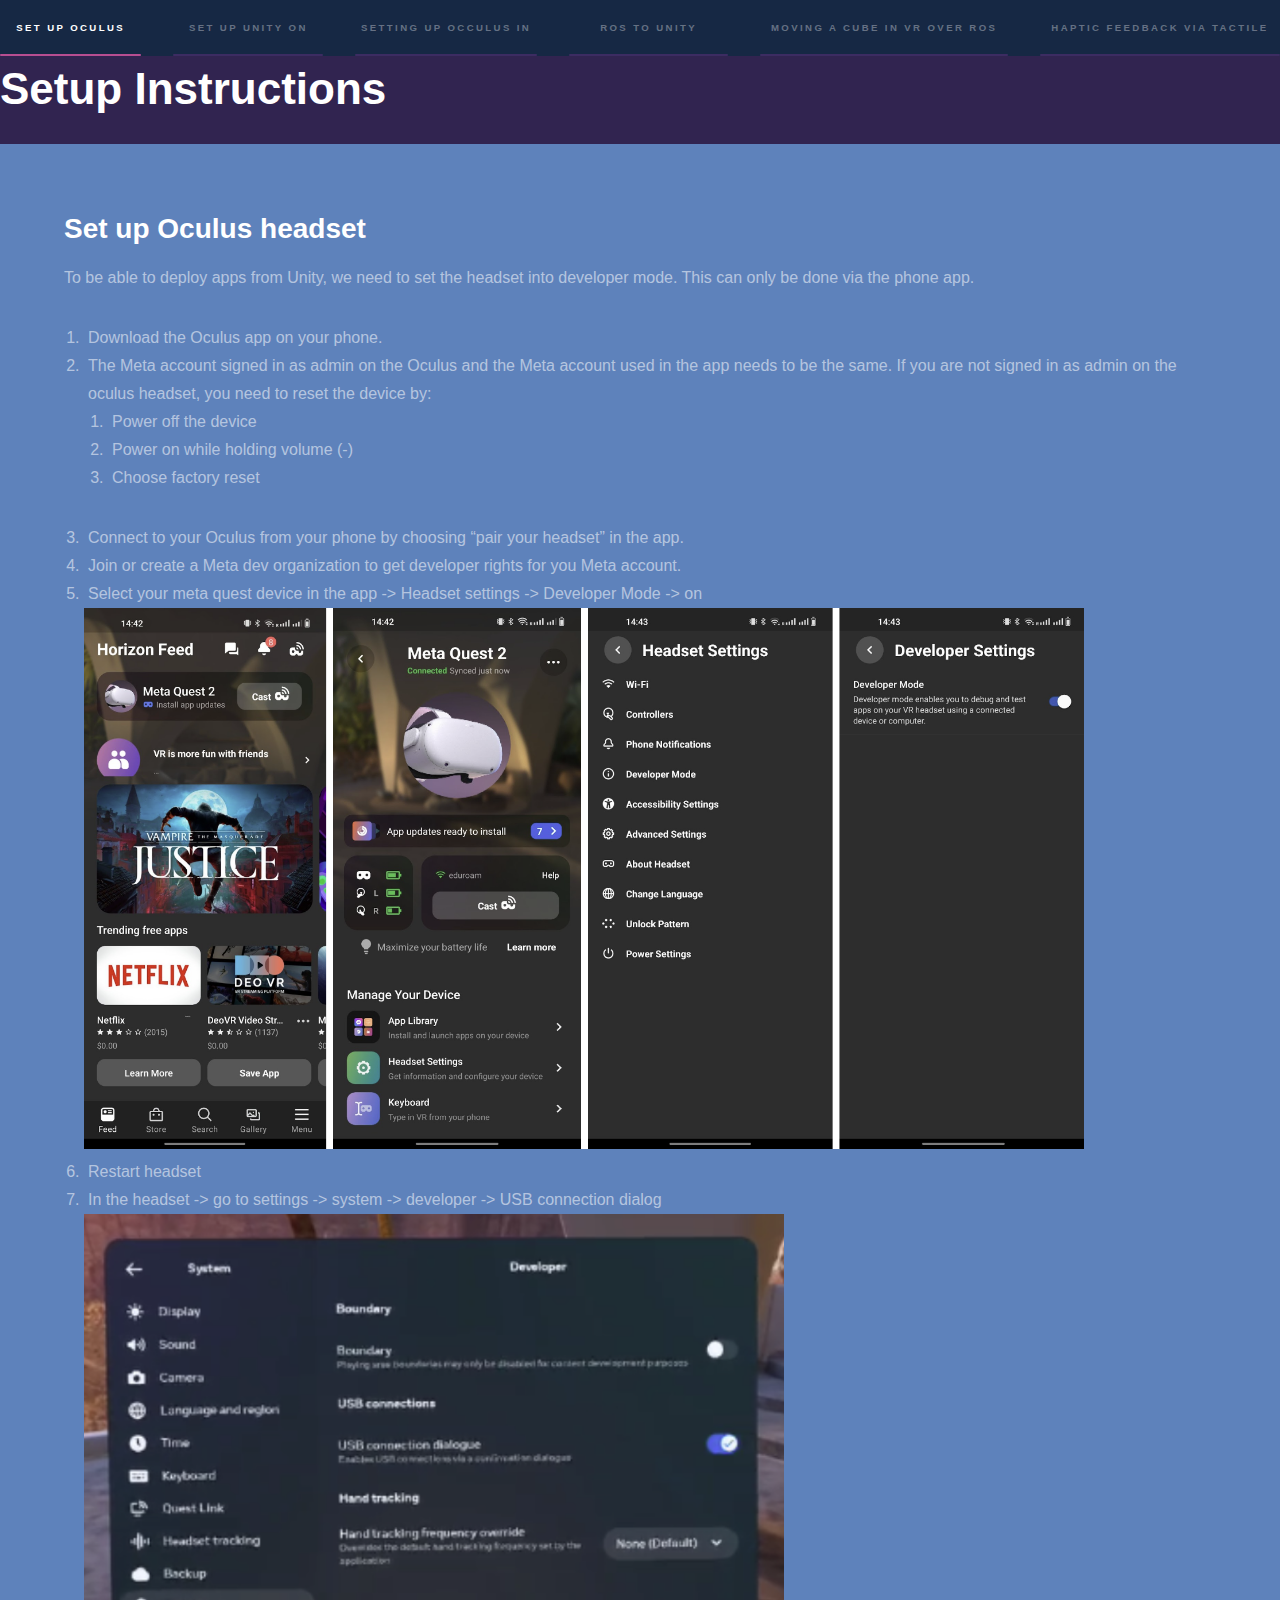
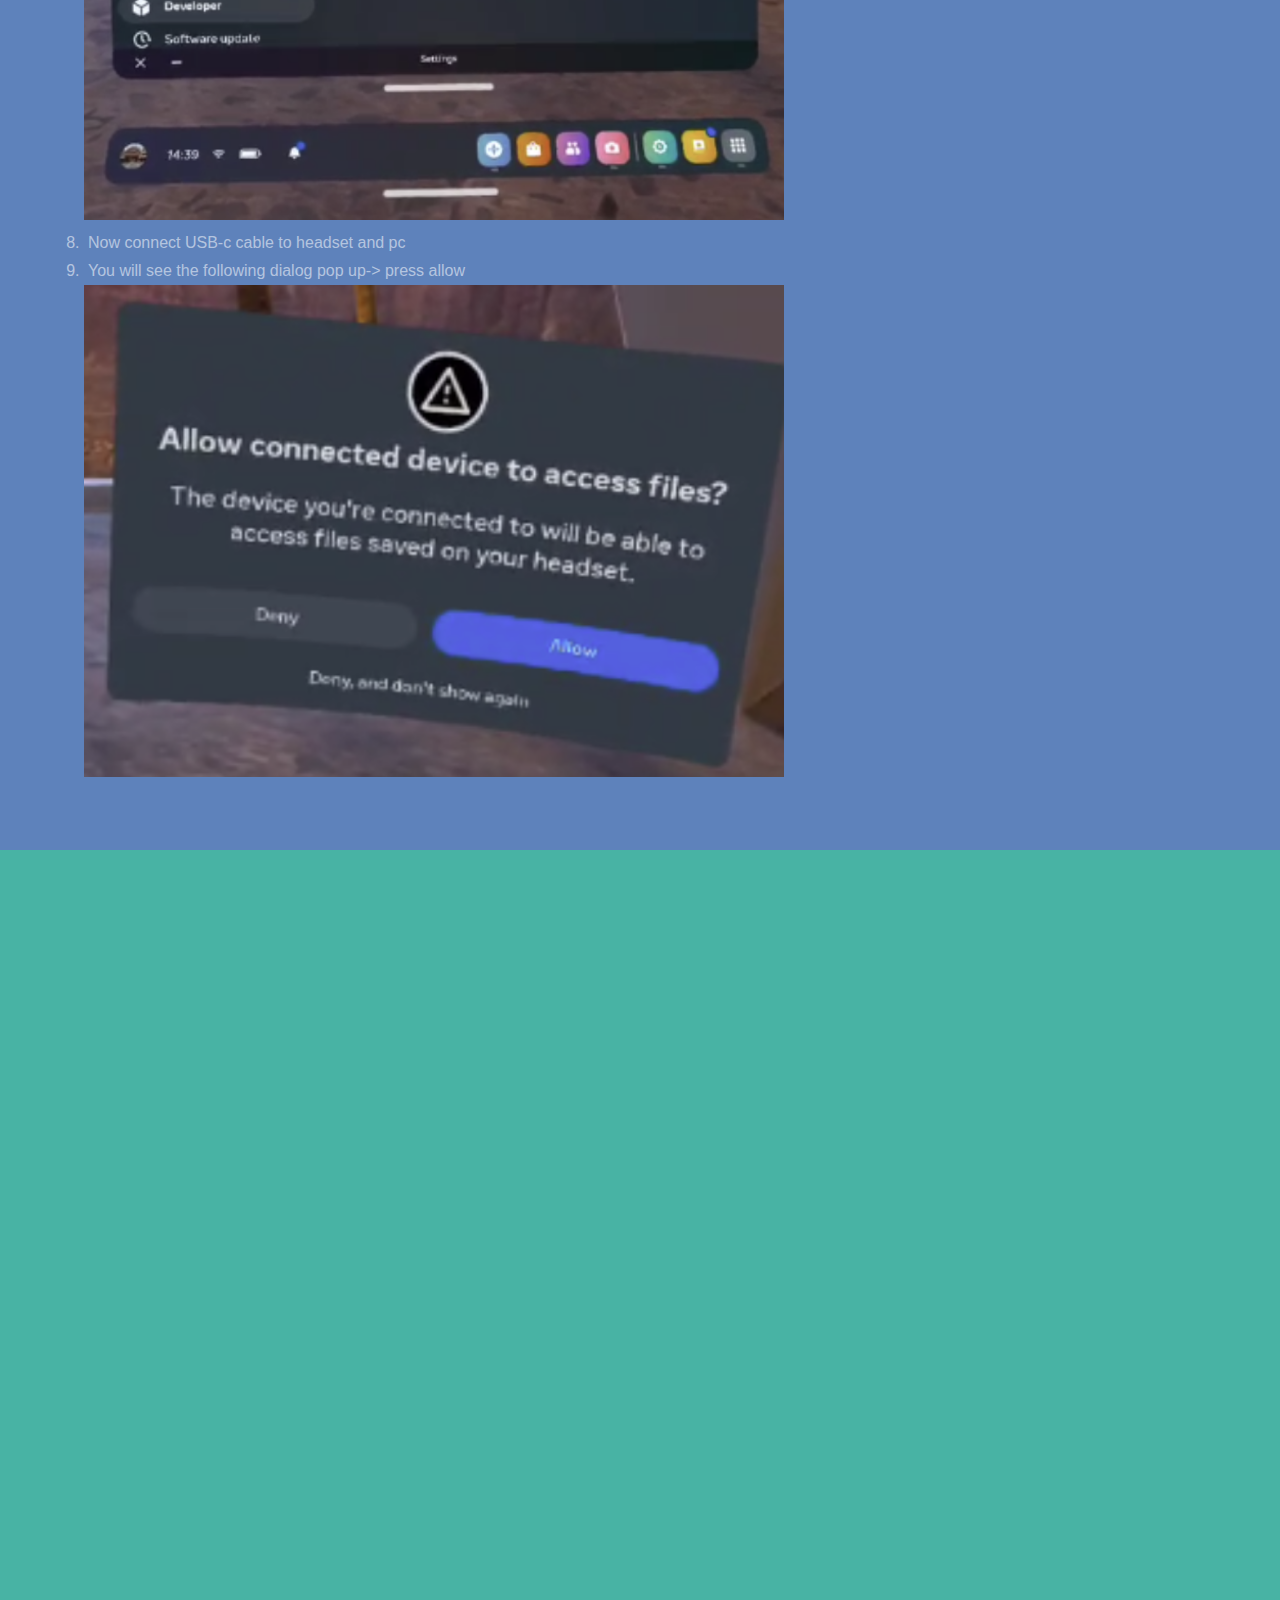
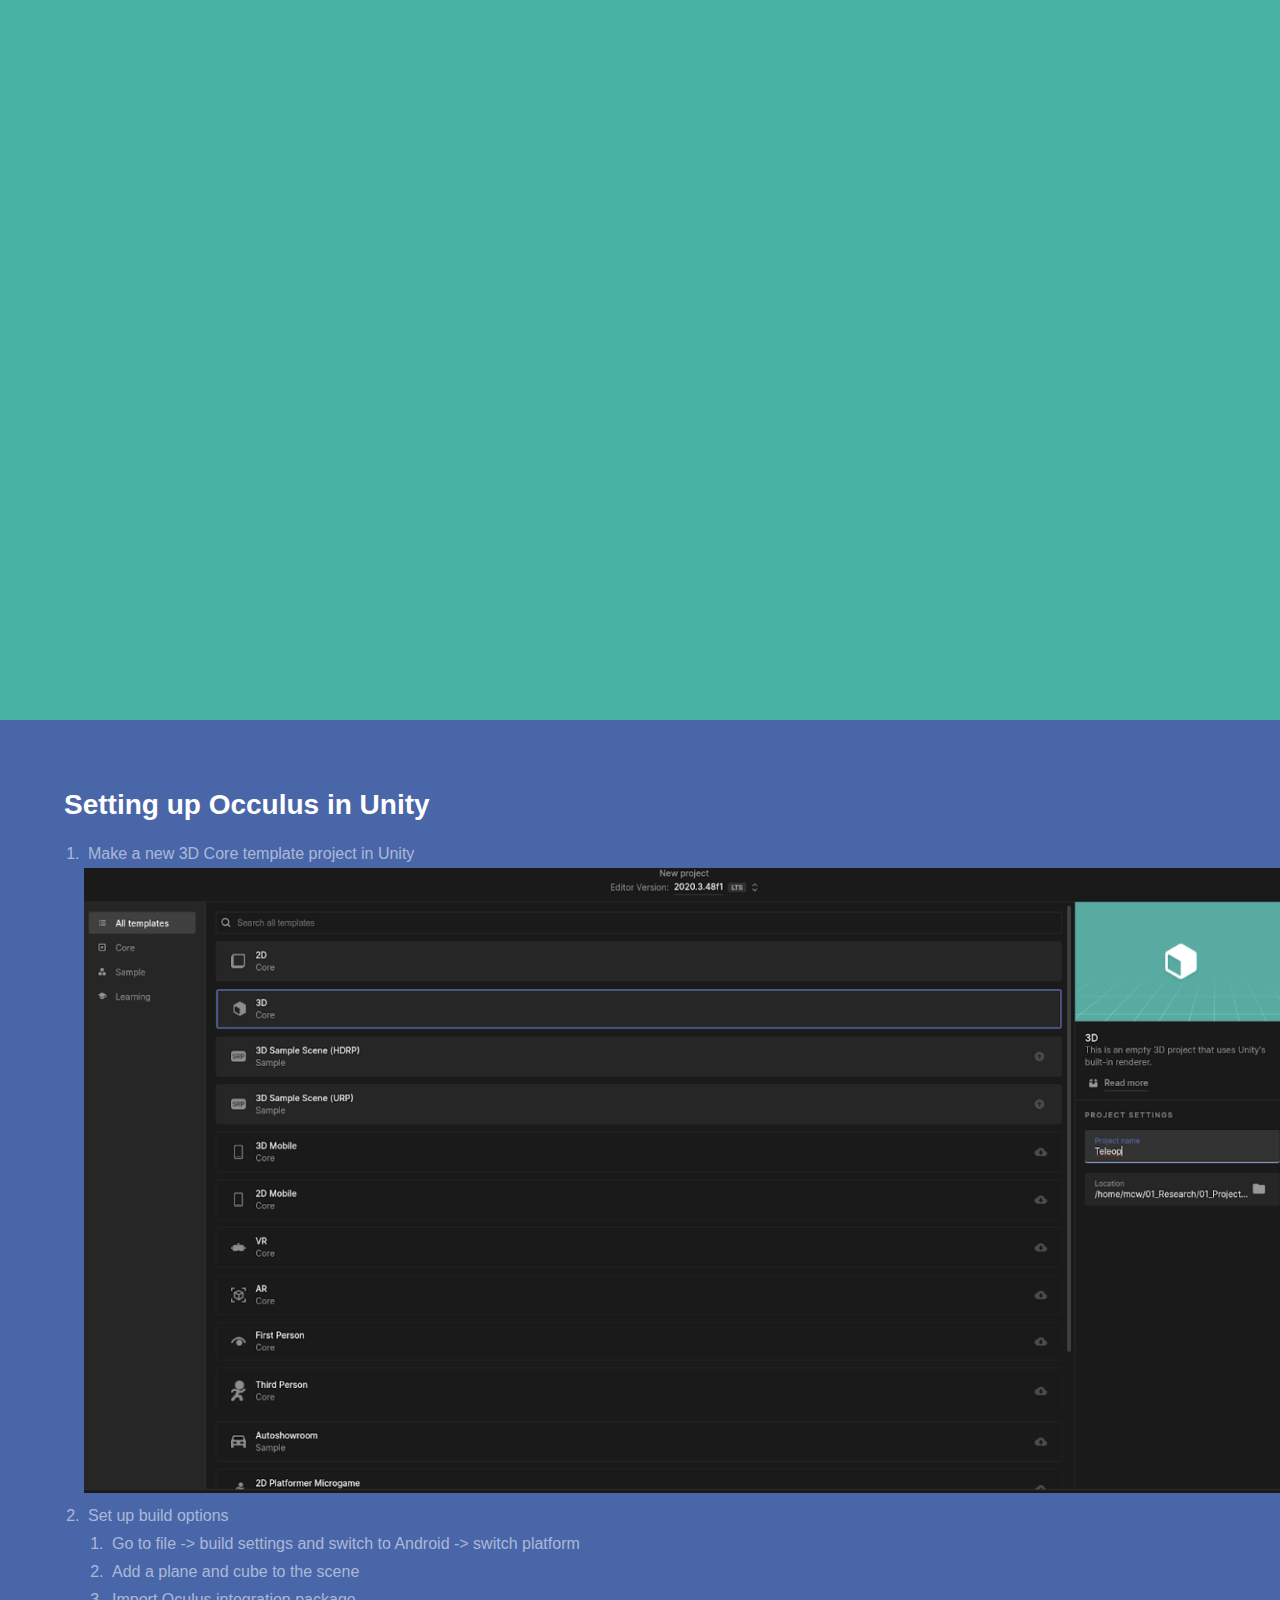
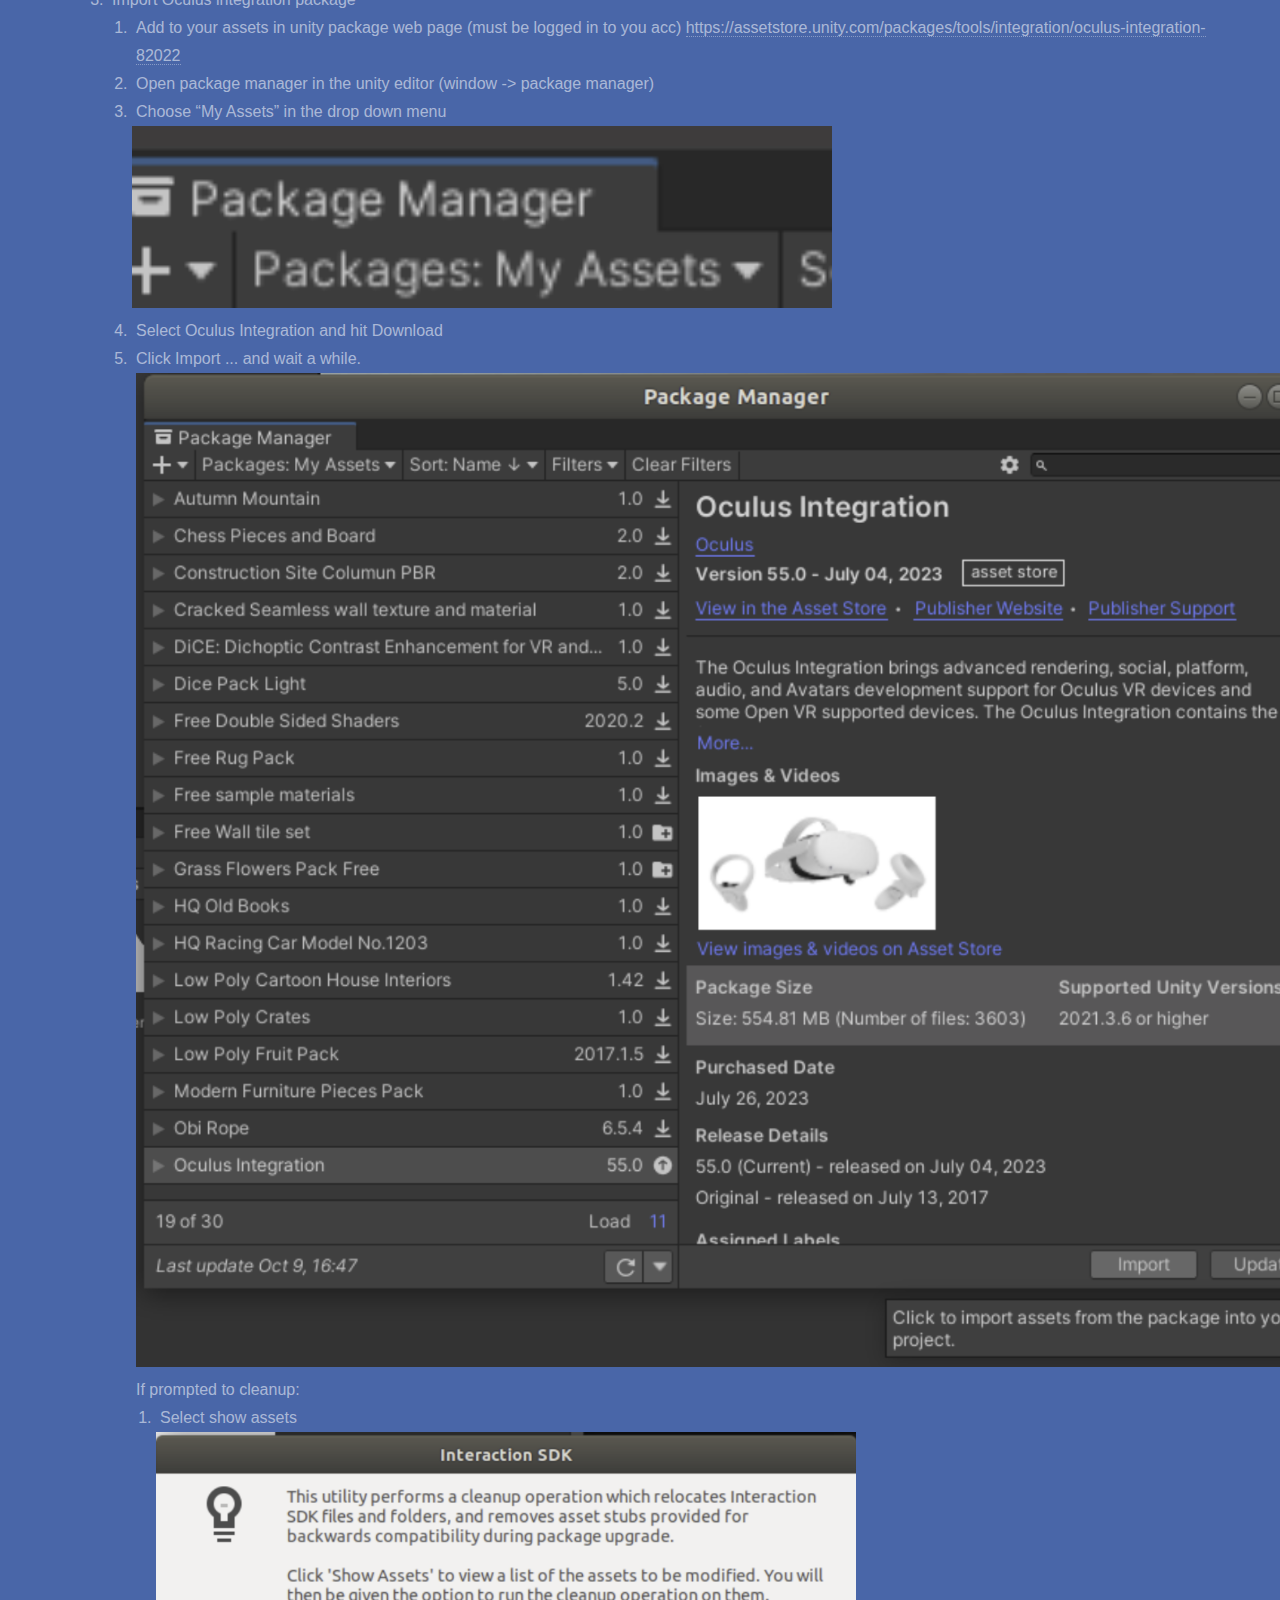
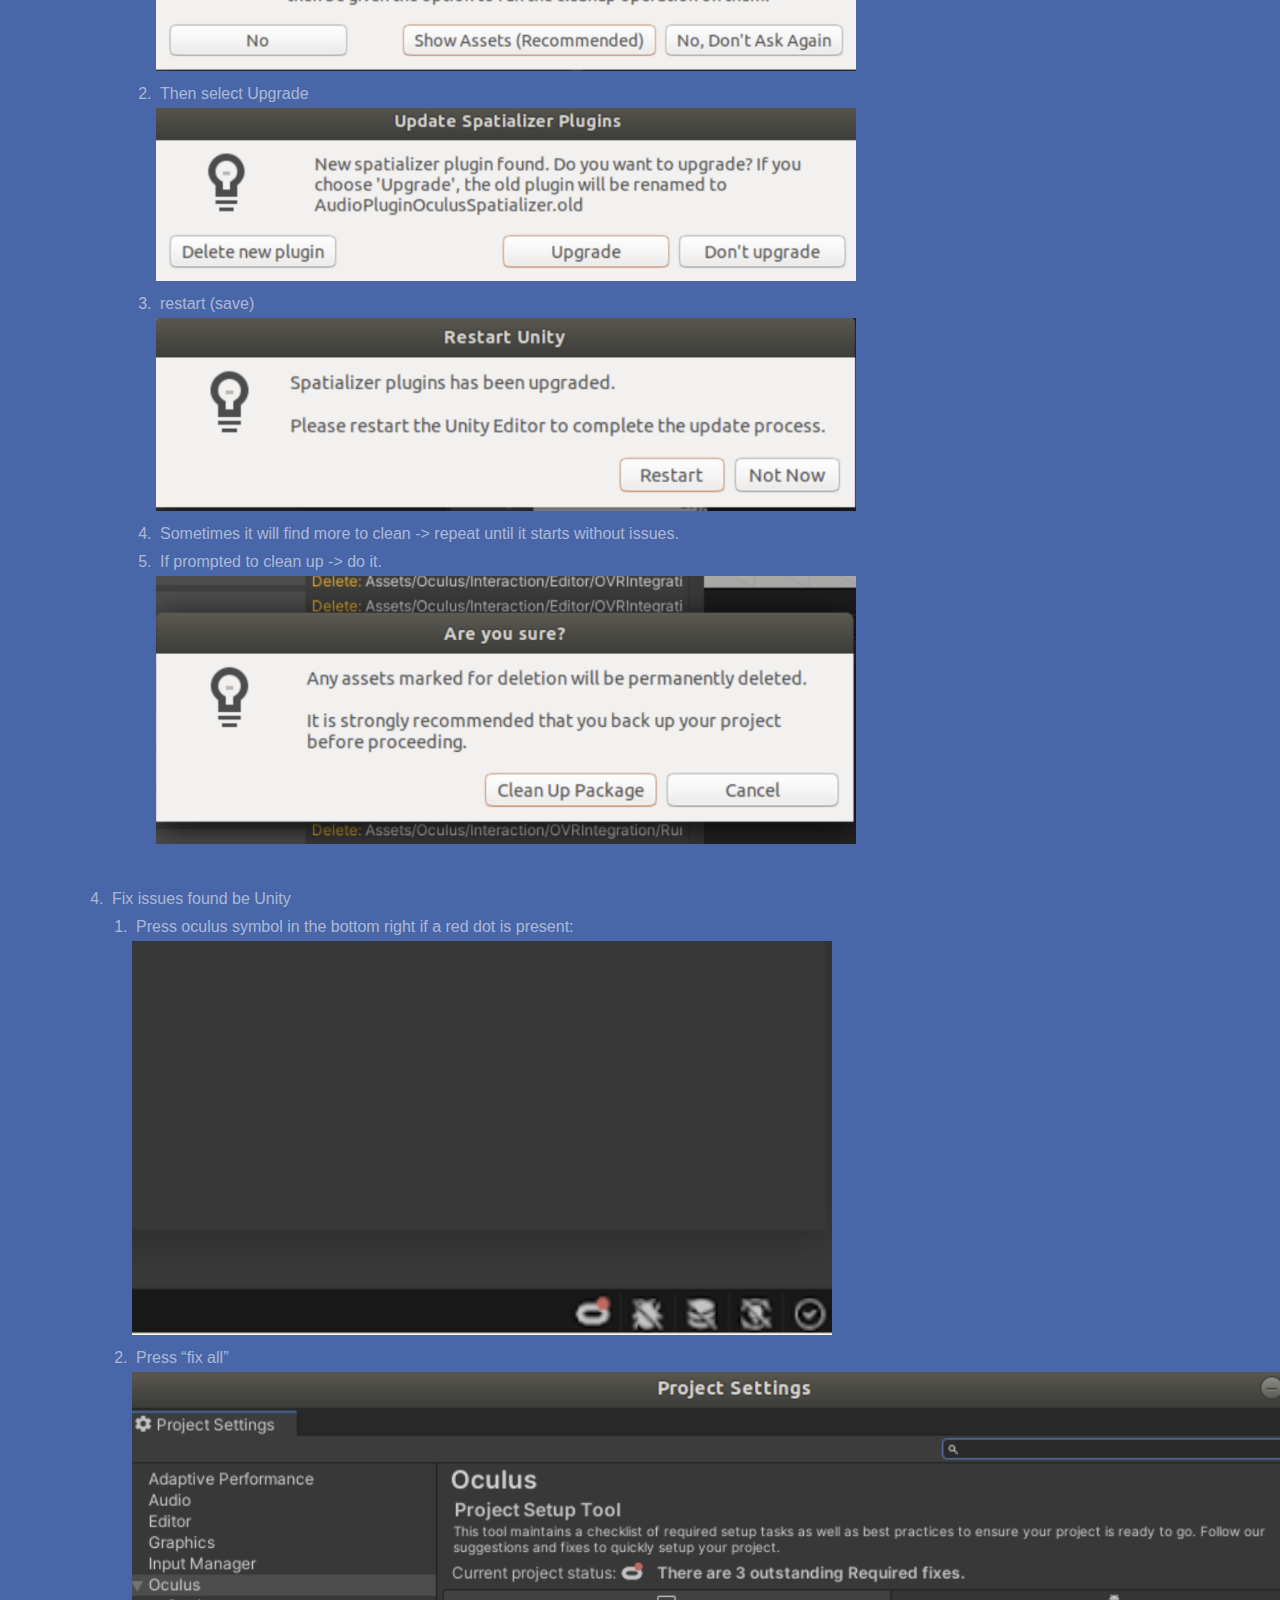
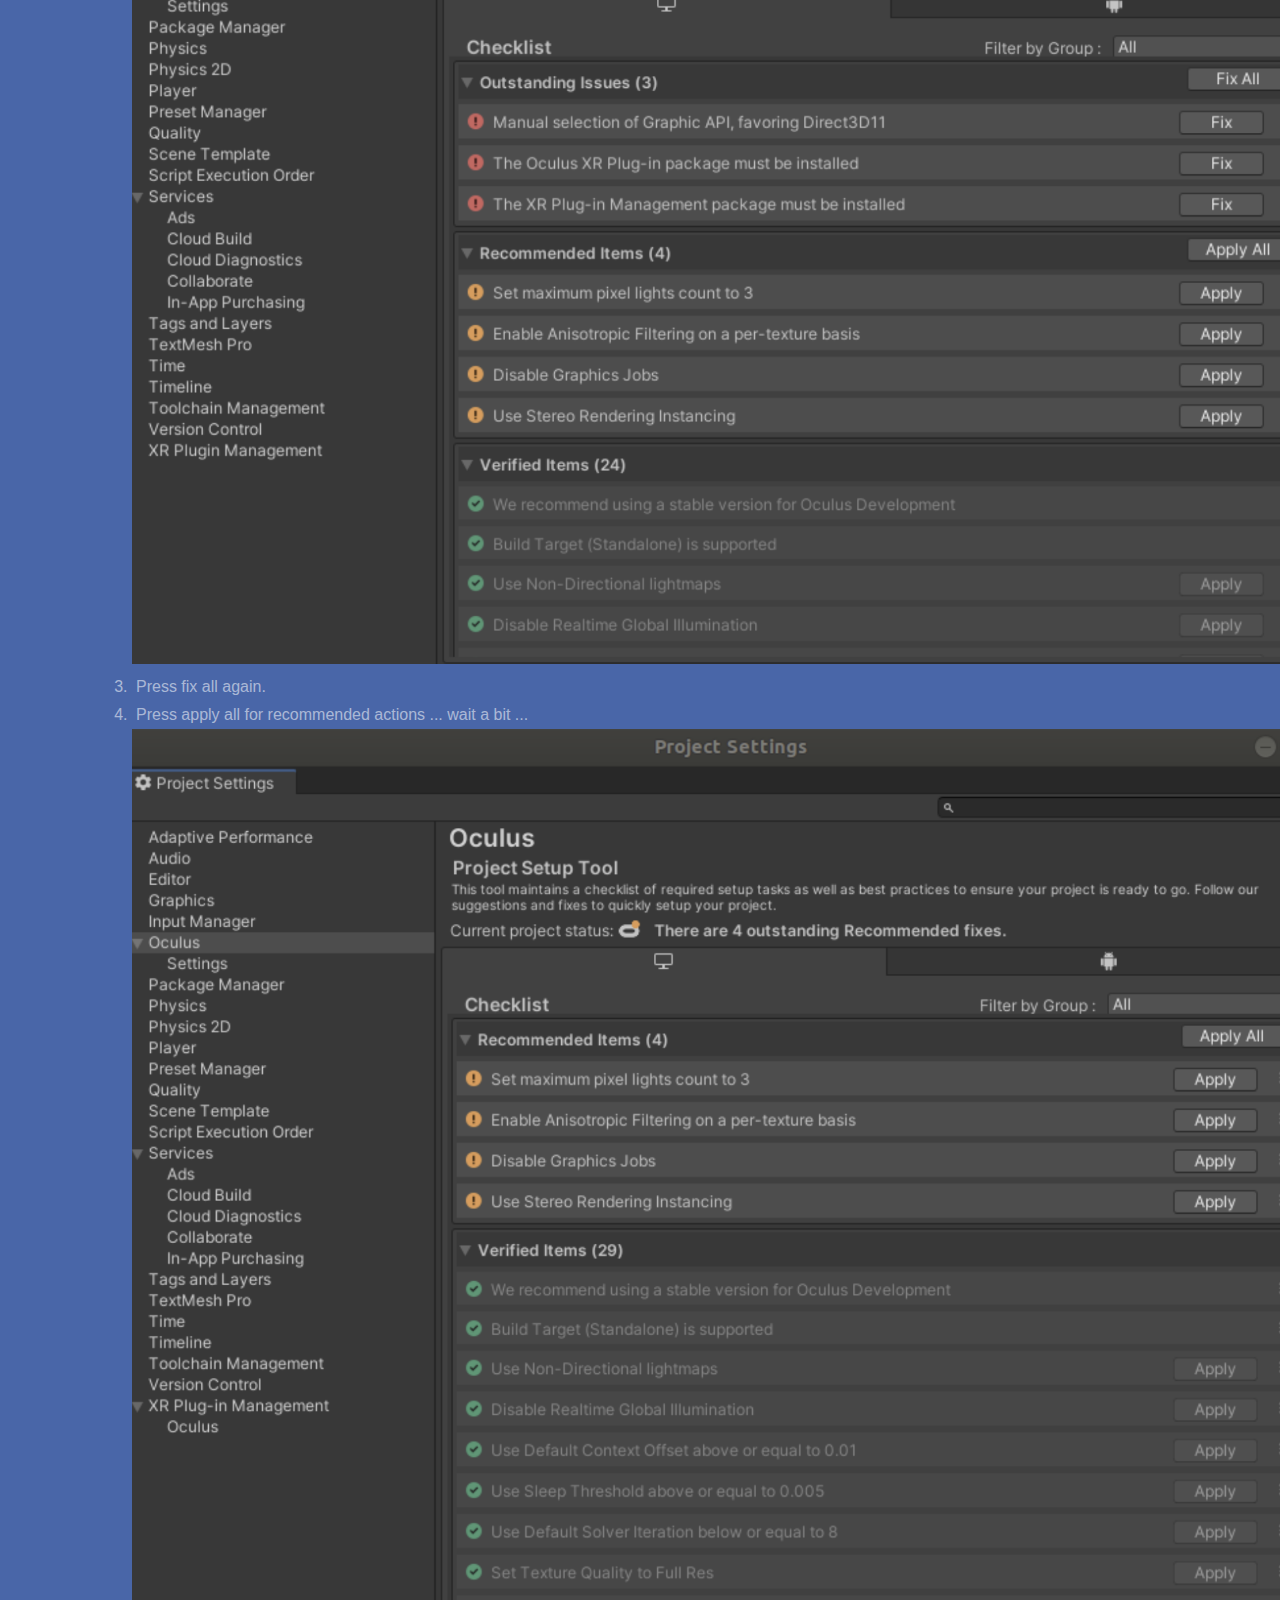
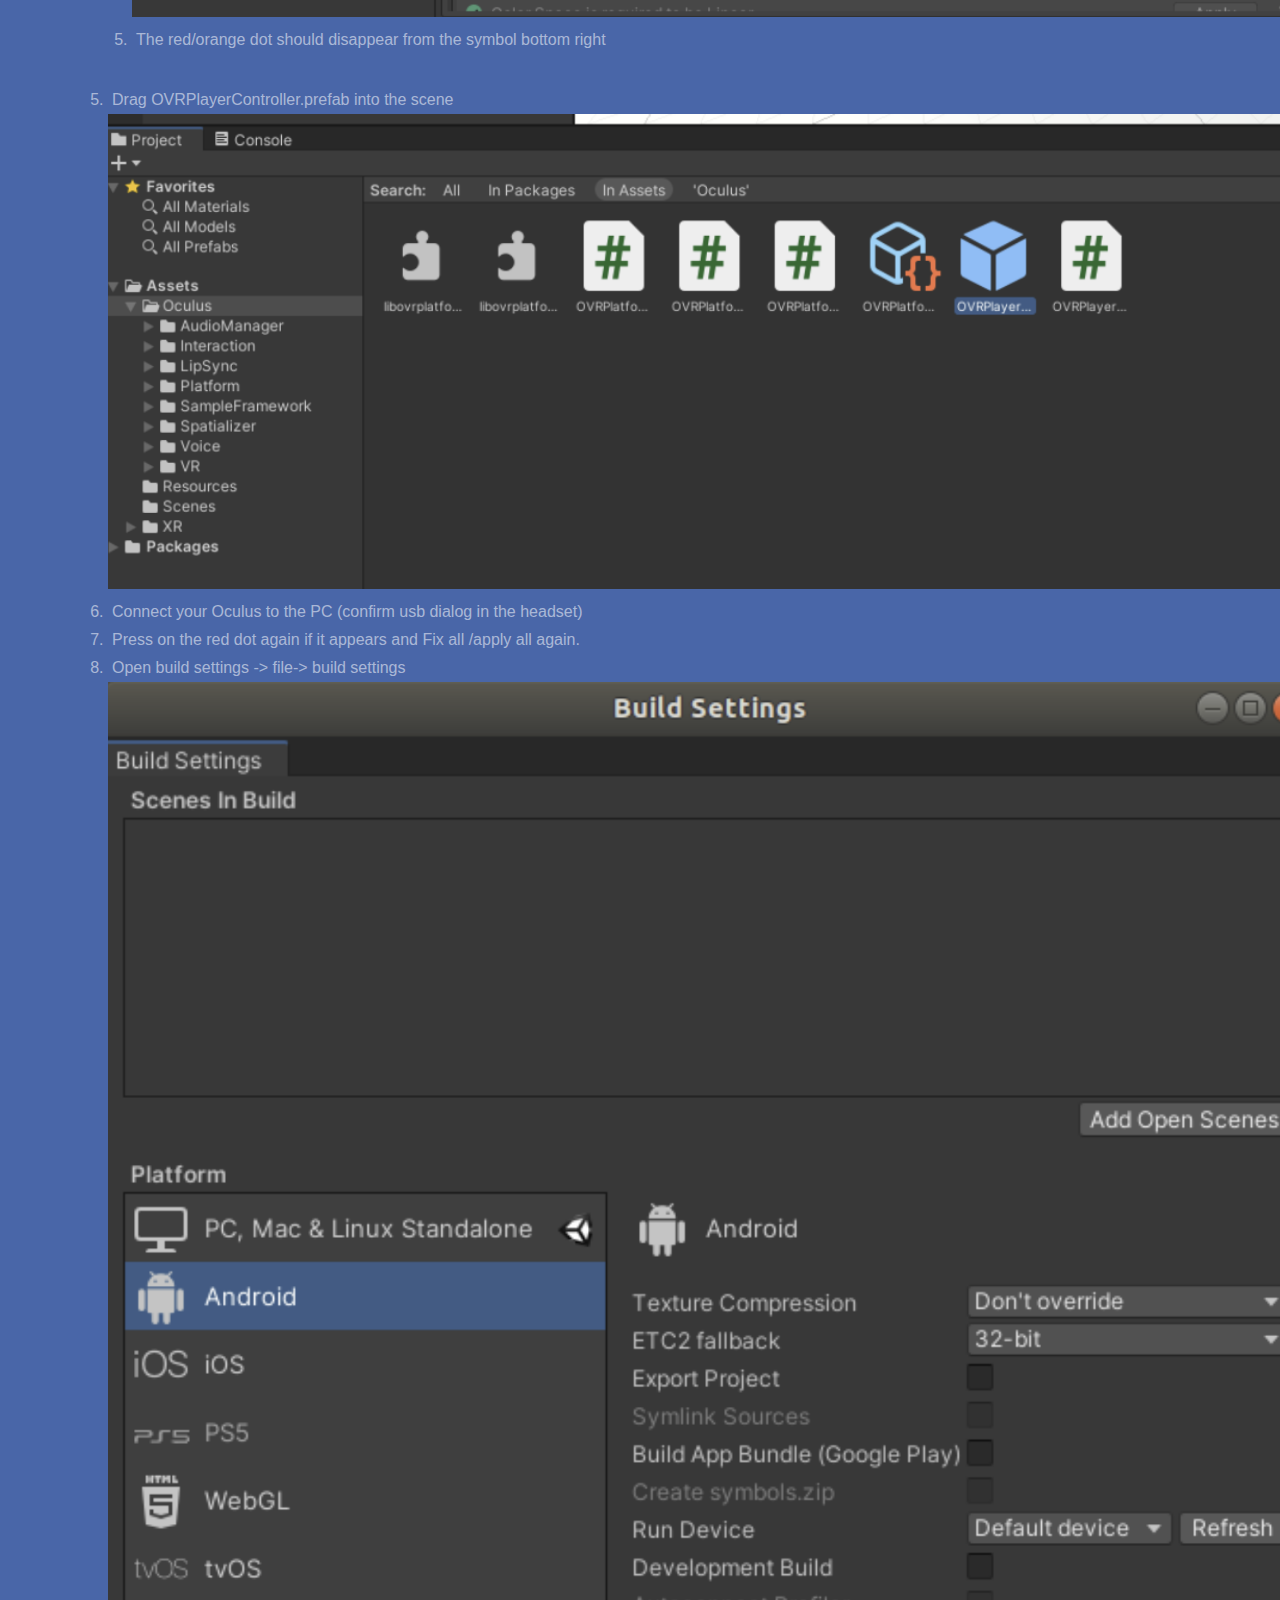
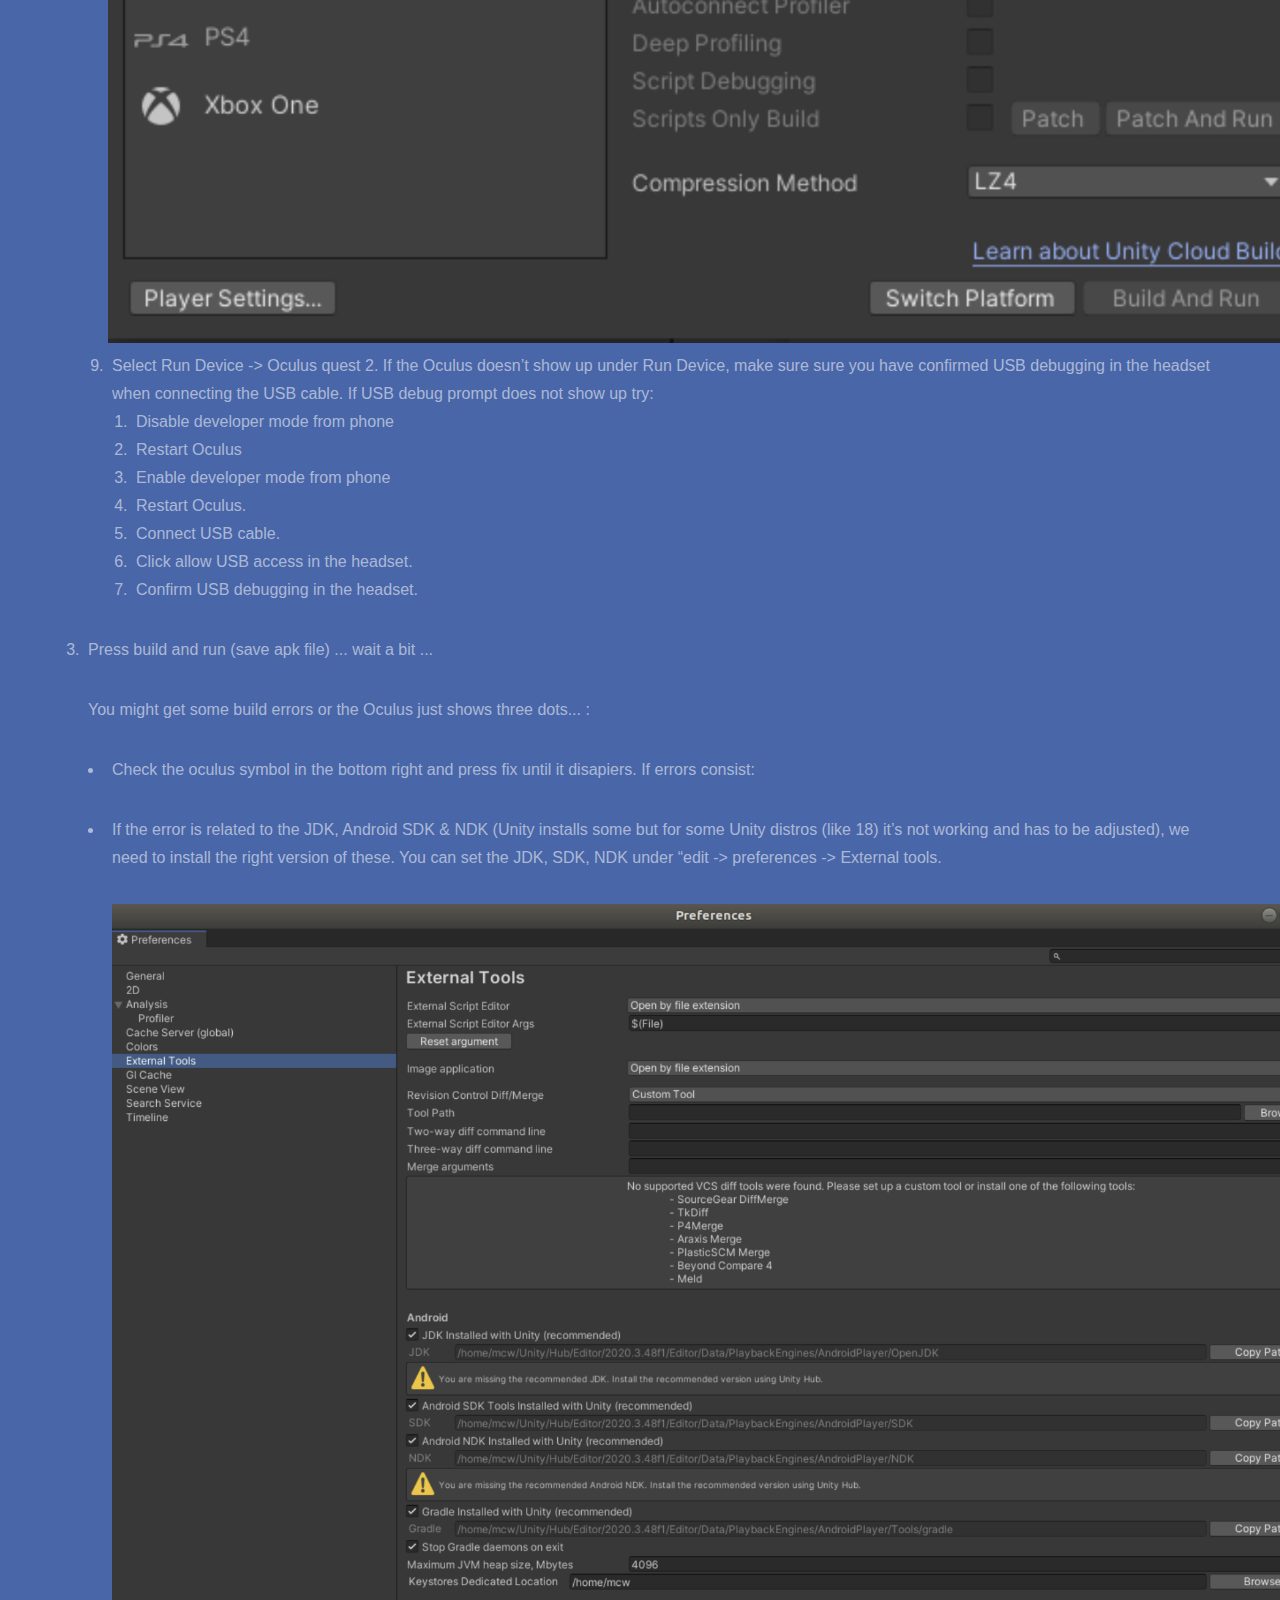
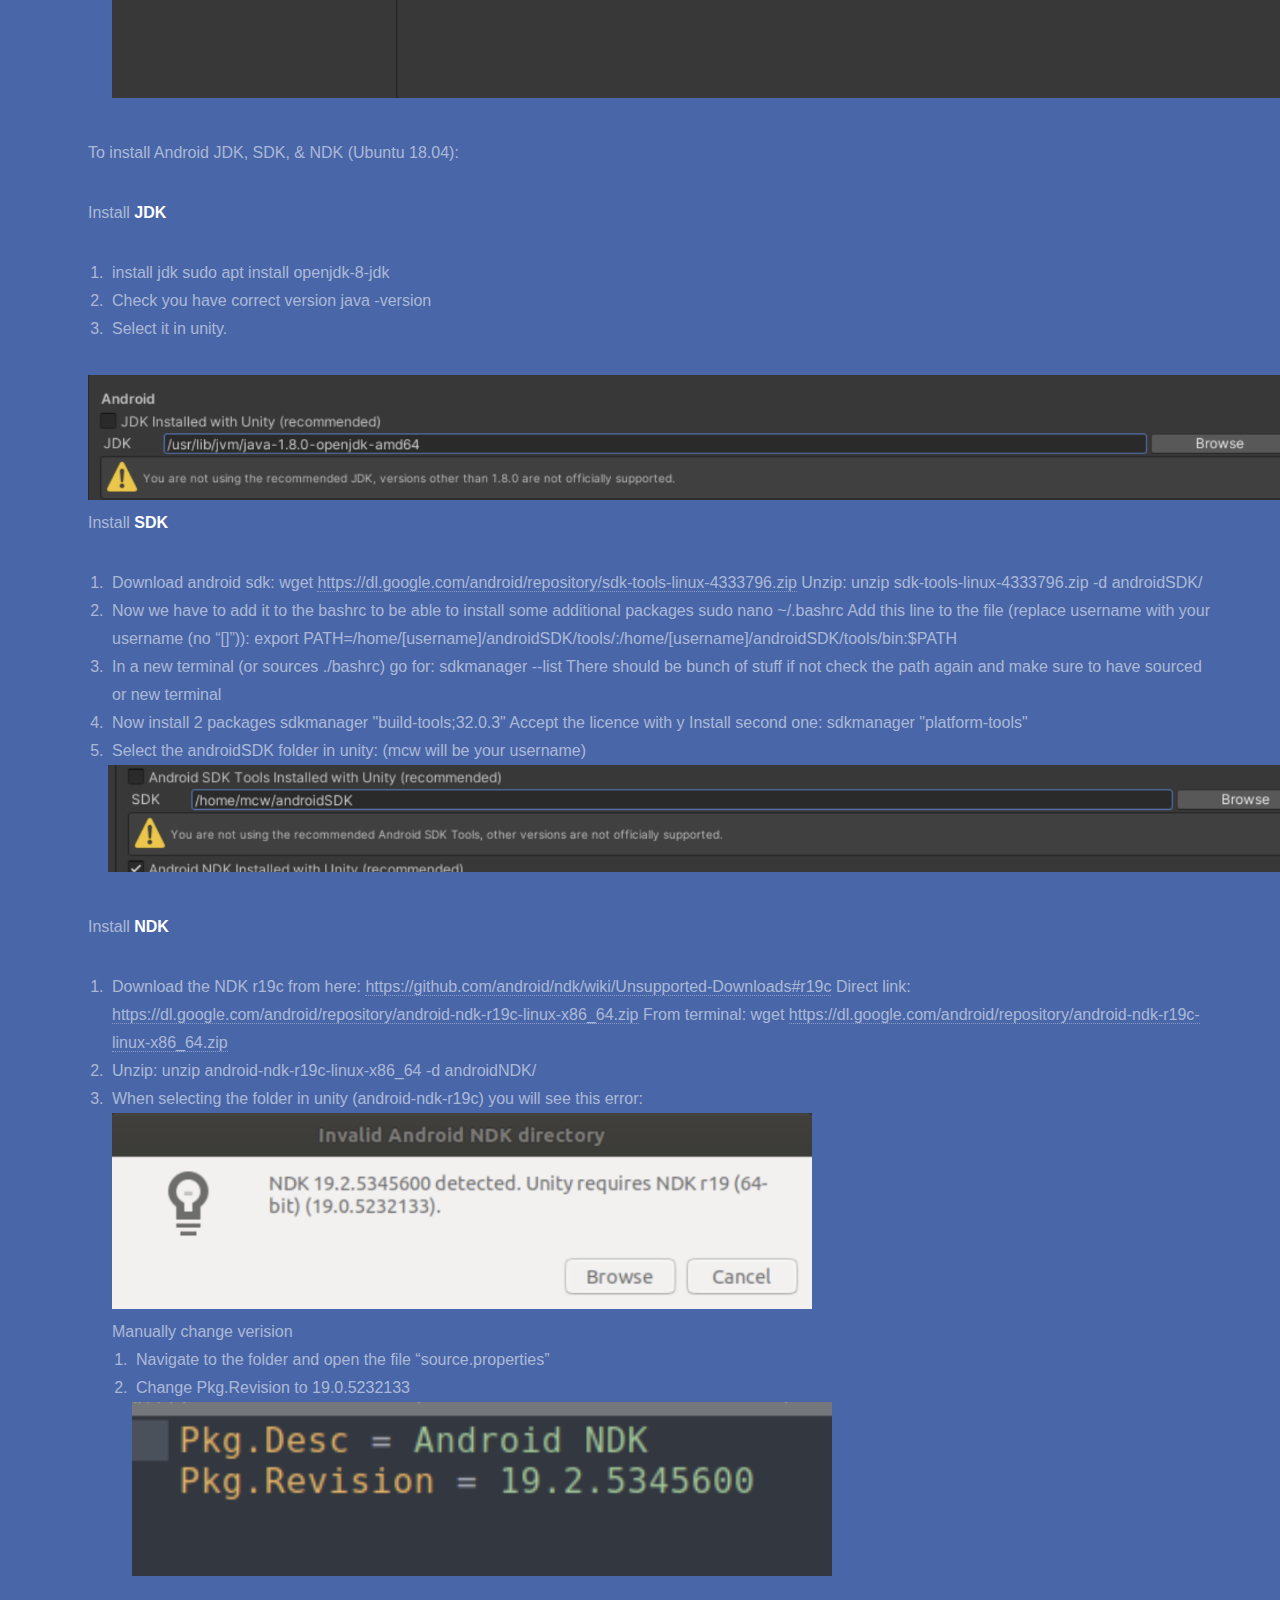
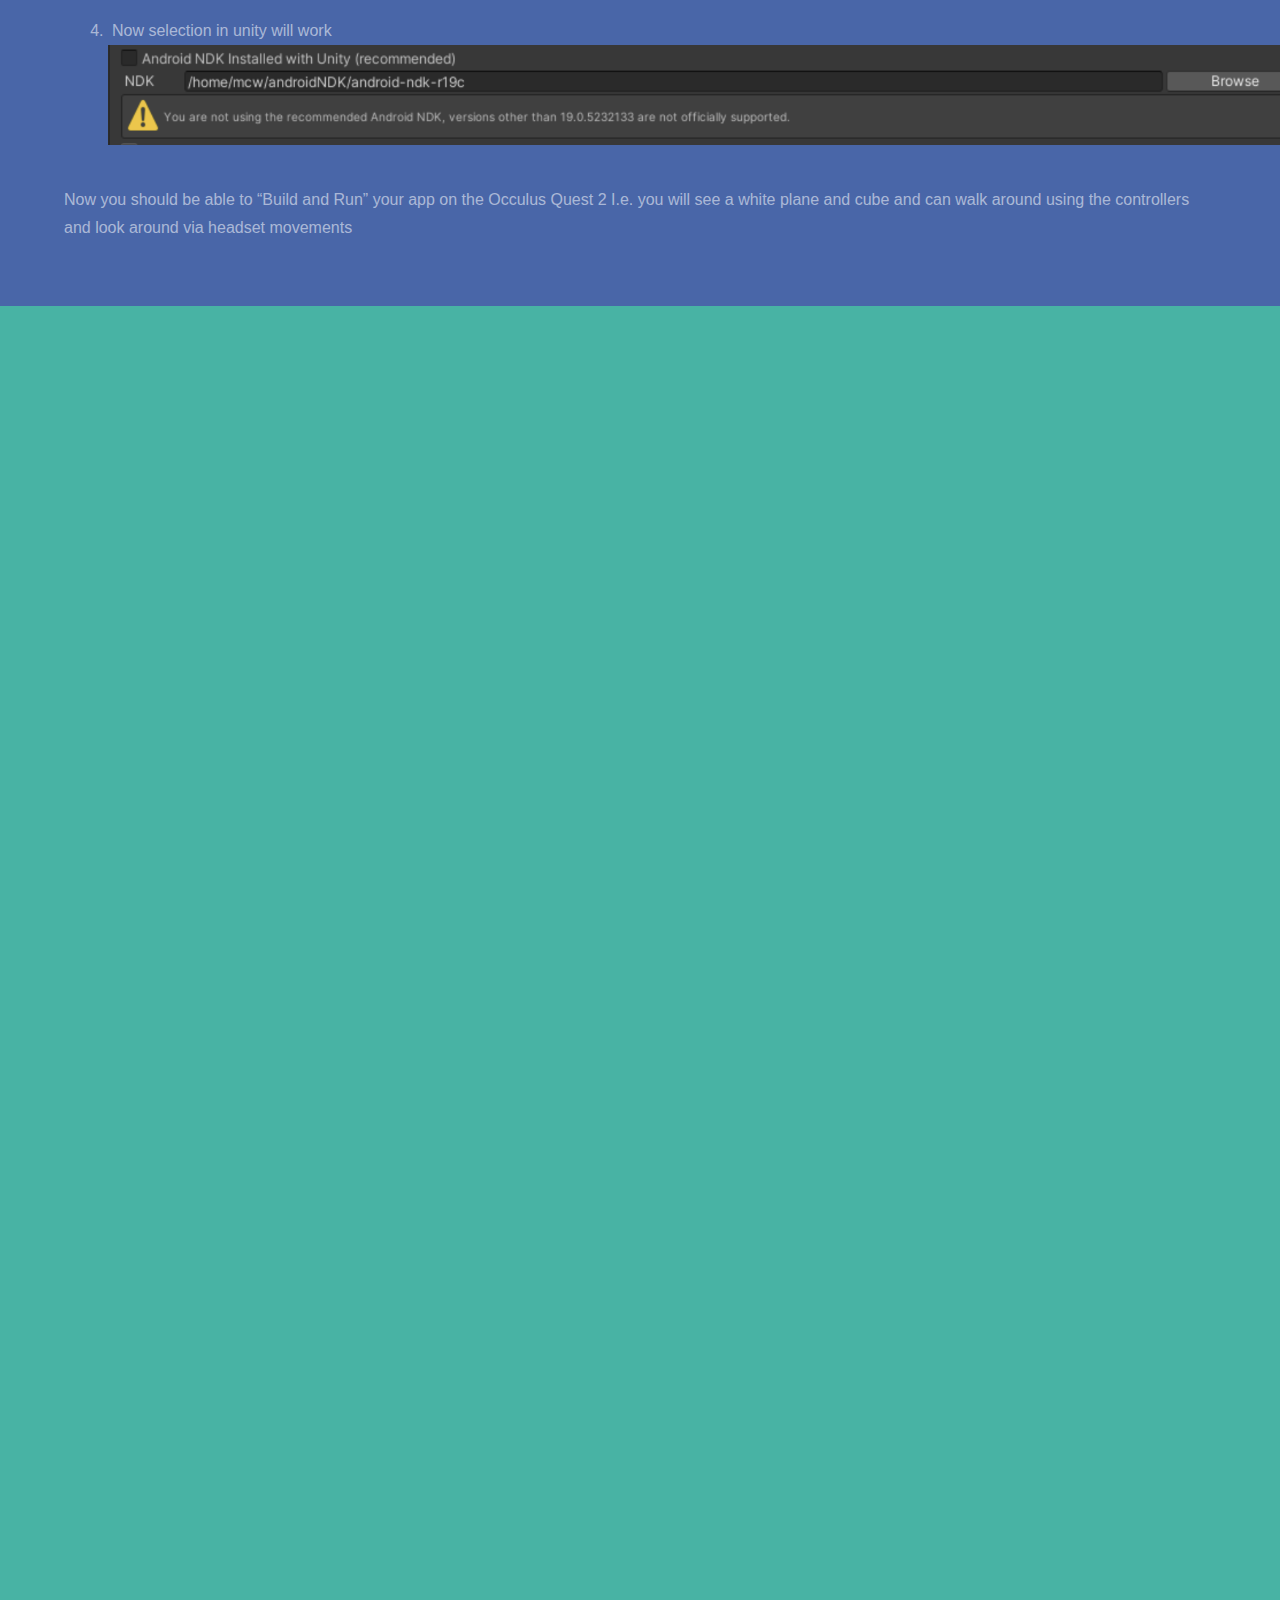
<file: setup-instructions.html>
<!DOCTYPE HTML>
<!--
	Hyperspace by HTML5 UP
	html5up.net | @ajlkn
	Free for personal and commercial use under the CCA 3.0 license (html5up.net/license)
-->
<html>
	<head>
		<title>Vision-based Tactile Manipulation</title>
		<meta charset="utf-8" />
		<meta name="viewport" content="width=device-width, initial-scale=1, user-scalable=no" />
		<link rel="stylesheet" href="assets/css/main.css" />
		<link rel="stylesheet" href="https://cdnjs.cloudflare.com/ajax/libs/font-awesome/4.7.0/css/font-awesome.min.css">
		<noscript><link rel="stylesheet" href="assets/css/noscript.css" /></noscript>
	</head>
	<body class="is-preload">

		<!-- Sidebar -->
			<section id="sidebar">
				<div class="inner">
					<nav>
						<ul>
							<li><a href="#set-up-oculus-headset">Set up Oculus headse</a></li>
							<li><a href="#set-up-unity-on-ubuntu">Set up Unity on Ubuntu</a></li>
							<li><a href="#setting-up-occulus-in-unity">Setting up Occulus in Unity</a></li>
							<li><a href="#ros-to-unity-connection">ROS to Unity connection</a></li>
							<li><a href="#moving-a-cube-in-vr-over-ros-example">Moving a cube in VR over ros example</a></li>
							<li><a href="#haptic-feedback">Haptic Feedback via Tactile sensors</a></li>
						</ul>
					</nav>
				</div>
			</section>

		<!-- Wrapper -->
			<div id="wrapper">

				<h1 id="teleop-setup-instructions">Setup Instructions</h1>
				<!-- Intro -->
					<section id="set-up-oculus-headset" class="wrapper style1 fullscreen fade-up">
						<div class="inner">
							
							<h2 id="set-up-oculus-headset">Set up Oculus headset</h2>
								<p>To be able to deploy apps from Unity, we need to set the headset into developer mode. This can only be done via the phone app.</p>
								<ol>
								<li>Download the Oculus app on your phone.</li>
								<li>The Meta account signed in as admin on the Oculus and the Meta account used in the app needs to be the same.
								 If you are not signed in as admin on the oculus headset, you need to reset the device by:<ol>
								<li>Power off the device</li>
								<li>Power on while holding volume (-)</li>
								<li>Choose factory reset</li>
								</ol>
								</li>
								<li>Connect to your Oculus from your phone by choosing “pair your headset” in the app.</li>
								<li>Join or create a Meta dev organization to get developer rights for you Meta account.</li>

								<li>Select your meta quest device in the app -&gt; Headset settings -&gt; Developer Mode -&gt; on </li>

								<img src="imgs/image-1.png" alt="Oculus developer mode" width="1000" > 
								<li>Restart headset</li>
								<li>In the headset -&gt; go to settings -&gt; system -&gt; developer -&gt; USB connection dialog </li>
								<img src="imgs/image-2.png" alt="USB connectiont"  width="700">
								<li>Now connect USB-c cable to headset and pc</li>
								<li>You will see the following dialog pop up-&gt; press allow </li>
								<img src="imgs/image-8.png" alt="USB allow" width="700">
								</ol>



						</div>
					</section>


					<!-- Method -->
					<section id="set-up-unity-on-ubuntu" class="wrapper style2 fade-up">
						<div class="inner">
							

							<h2 id="set-up-unity-on-ubuntu-">Set up Unity on Ubuntu:</h2>
							<ol>
							<li>Install Unity Hub 3.0.0
							When following the instructions, make sure to install 3.0.0 i.e:
							sudo apt-get install unityhub=3.0.0
							<a href="https://docs.unity3d.com/hub/manual/InstallHub.html#install-hub-linux">https://docs.unity3d.com/hub/manual/InstallHub.html#install-hub-linux</a></li>
							<li>In Unity hub install editor 2020.3.48f1 </li>
							<img src="imgs/image-3.png" alt="Unity" width="1200">
							<li>Select Android build support (Oculus quest 2 is an android device)</li>
							<img src="imgs/image-7.png" alt="unity-2" width="1200">
							</ol>

						</div>
					</section>



				<!-- setting-up-occulus-in-unity -->
					<section id="setting-up-occulus-in-unity" class="wrapper style3 spotlights">
						<div class="inner">							

								<h2 id="setting-up-occulus-in-unity">Setting up Occulus in Unity</h2>
								<ol>
								<li>Make a new 3D Core template project in Unity </li>
								<img src="imgs/image-6.png" alt="unity-new" width="1200">
								<li>Set up build options<ol>
								<li>Go to file -&gt; build settings and switch to Android -> switch platform</li>


								<li>Add a plane and cube to the scene</li>
								<li>Import Oculus integration package<ol>
								<li>Add to your assets in unity package web page (must be logged in to you acc)
								<a href="https://assetstore.unity.com/packages/tools/integration/oculus-integration-82022">https://assetstore.unity.com/packages/tools/integration/oculus-integration-82022</a></li>
								<li>Open package manager in the unity editor (window -&gt; package manager)</li>
								<li>Choose “My Assets” in the drop down menu</li>
								<img src="imgs/image-9.png" alt="assets" width="700">
								<li>Select Oculus Integration and hit Download</li>
								<li>Click Import ... and wait a while.
								<img src="imgs/image-10.png" alt="Unity-import" width="1200">
								If prompted to cleanup:<ol>
								<li>Select show assets</li>
								<img src="imgs/image-11.png" alt="unity-dialoge-1" width="700">
								<li>Then select Upgrade </li>
								<img src="imgs/image-12.png" alt="unity-dialoge-2" width="700">
								<li>restart (save)</li>
								<img src="imgs/image-13.png" alt="unity-dialoge-3" width="700">

								<li>Sometimes it will find more to clean -&gt; repeat until it starts without issues. </li>
								<li>If prompted to clean up -&gt; do it. </li>
								<img src="imgs/image-14.png" alt="unity-dialoge-3" width="700">
								</ol>
								</li>
								</ol>
								</li>
								<li>Fix issues found be Unity<ol>
								<li>Press oculus symbol in the bottom right if a red dot is present: </li>
								<img src="imgs/image-15.png" alt="Oculus fixes" width="700">
								<li>Press “fix all” </li>
								<img src="imgs/image-18.png" alt="Alt text" width="1200">
								<li>Press fix all again.</li>
								<li>Press apply all for recommended actions ... wait a bit ...</li> 
								<img src="imgs/image-17.png" alt="Oculus fixes again" width="1200">
								<li>The red/orange dot should disappear from the symbol bottom right</li>
								</ol>
								</li>
								<li>Drag OVRPlayerController.prefab into the scene</li>
								<img src="imgs/image-19.png" alt="Unity prefab" width="1200">
								<li>Connect your Oculus to the PC (confirm usb dialog in the headset) </li>
								<li>Press on the red dot again if it appears and Fix all /apply all again.</li>
								<li>Open build settings -> file-> build settings</li>
								<img src="imgs/image-20.png" alt="Unity build" width="1200">						


								
								<li>Select Run Device -&gt; Oculus quest 2. If the Oculus doesn’t show up under Run Device, make sure sure you have confirmed USB debugging in the headset when connecting the USB cable. If USB debug prompt does not show up try:<ol>
								<li>Disable developer mode from phone</li>
								<li>Restart Oculus</li>
								<li>Enable developer mode from phone</li>
								<li>Restart Oculus.</li>
								<li>Connect USB cable.</li>
								<li>Click allow USB access in the headset.</li>
								<li>Confirm USB debugging in the headset.</li>
								</ol>
								</li>
								</ol>
								</li>
								<li><p>Press build and run (save apk file) ... wait a bit ...</p>
								<p>You might get some build errors or the Oculus just shows three dots... :</p>
								<ul>
								<li><p>Check the oculus symbol in the bottom right and press fix until it disapiers. If errors consist:</p>
								</li>
								<li><p>If the error is related to the JDK, Android SDK &amp; NDK (Unity installs some but for some Unity distros (like 18) it’s not working and has to be adjusted), we need to install the right version of these. You can set the JDK, SDK, NDK under “edit -&gt; preferences -&gt; External tools.</p>
								<img src="imgs/image-21.png" alt="Unity-preferences" width="1200">
								</li>
								</ul>
								<p>To install Android JDK, SDK, &amp; NDK (Ubuntu 18.04):</p>
								<p>Install <strong>JDK</strong></p>
								<ol>
								<li>install jdk
								sudo apt install openjdk-8-jdk</li>
								<li>Check you have correct version
								java -version</li>
								<li>Select it in unity. </li>
								</ol>
								<img src="imgs/image-23.png" alt="JDK" width="1200">
								<p>Install <strong>SDK</strong></p>
								<ol>
								<li>Download android sdk:
								wget <a href="https://dl.google.com/android/repository/sdk-tools-linux-4333796.zip">https://dl.google.com/android/repository/sdk-tools-linux-4333796.zip</a>
								Unzip:
								unzip sdk-tools-linux-4333796.zip -d androidSDK/</li>
								<li>Now we have to add it to the bashrc to be able to install some additional packages
								sudo nano ~/.bashrc
								Add this line to the file (replace username with your username (no “[]”)):
								export PATH=/home/[username]/androidSDK/tools/:/home/[username]/androidSDK/tools/bin:$PATH</li>
								<li>In a new terminal (or sources ./bashrc) go for:
								sdkmanager --list
								There should be bunch of stuff if not check the path again and make sure to have sourced or new terminal</li>
								<li>Now install 2 packages
								sdkmanager &quot;build-tools;32.0.3&quot;
								Accept the licence with y
								Install second one:
								sdkmanager &quot;platform-tools&quot;</li>
								<li>Select the androidSDK folder in unity: (mcw will be your username)</li>
								<img src="imgs/image-24.png" alt="SDKt" width="1200">

								</ol>
								<p>Install <strong>NDK</strong>  </p>
								<ol>
								<li>Download the NDK r19c from here:
								<a href="https://github.com/android/ndk/wiki/Unsupported-Downloads#r19c">https://github.com/android/ndk/wiki/Unsupported-Downloads#r19c</a>
								Direct link:
								<a href="https://dl.google.com/android/repository/android-ndk-r19c-linux-x86_64.zip">https://dl.google.com/android/repository/android-ndk-r19c-linux-x86_64.zip</a>
								From terminal:
								wget <a href="https://dl.google.com/android/repository/android-ndk-r19c-linux-x86_64.zip">https://dl.google.com/android/repository/android-ndk-r19c-linux-x86_64.zip</a></li>
								<li>Unzip:
								unzip android-ndk-r19c-linux-x86_64 -d androidNDK/</li>
								<li>When selecting the folder in unity (android-ndk-r19c) you will see this error:
								<img src="imgs/image-26.png" alt="NDK" width="700"> <br>
								Manually change verision<ol>
								<li>Navigate to the folder and open the file “source.properties”</li>
								<li>Change Pkg.Revision to 19.0.5232133 </li>
								<img src="imgs/image-25.png" alt="NDK-2" width="700">
								</ol>
								</li>
								<li>Now selection in unity will work </li>
								<img src="imgs/image-27.png" alt="NDK-3" width="1200">
								</ol>
								</li>
								</ol>
								<p>Now you should be able to “Build and Run” your app on the Occulus Quest 2
								I.e. you will see a white plane and cube and can walk around using the controllers and look around via headset movements</p>

								</div>




							</section>



							<section id="ros-to-unity-connection" class="wrapper style2 fade-up">

								<div class="inner">



									<h2 id="ros-to-unity-connection">ROS to Unity connection</h2>
									<ol>
									<li>Install ROS by following <a href="http://wiki.ros.org/melodic/Installation/Ubuntu">http://wiki.ros.org/melodic/Installation/Ubuntu</a> (cahnge to your version if needed -&gt; this guide continuous with melodic)</li>
									<li>Follow these steps to get the robotics tab in unity. Only install the ros tcp connector package! <a href="https://github.com/Unity-Technologies/Unity-Robotics-Hub/blob/main/tutorials/quick_setup.md">https://github.com/Unity-Technologies/Unity-Robotics-Hub/blob/main/tutorials/quick_setup.md</a></li>
									<li>It will look like this afterward (robotic tab appears) </li>
									<img src="imgs/image-28.png" alt="ROS in Unity" width="1200">
									<li>Create a ROS workspace<ol>
									<li>Create a workspace and src dir </li>

										<pre><code>mkdir -p ~/my_ws/src
									</code></pre>
									<li>Init workspace</li>
										<pre>
											<code>catkin_init_workspace src
									</code>
										</pre>
									</ol>
									</li>
									<li>Download the ros-tcp-endpoint package in your ros src folder:</li>
										<pre><code>cd ~/my_ws/src</code>
									<code>git clone https://github.com/Unity-Technologies/ROS-TCP-Endpoint.git
									</code></pre>
									<li><p>Clone the <a  href="https://github.com/vision-tactile-manip/quest2_ros_msg" target="_blank" > quest2_ros_msg</a> package  </p>into your src.</li>
										<pre>
											<code>git clone https://github.com/vision-tactile-manip/quest2_ros_msg.git
									</code>
										</pre>

									 <!-- For now all files are here: <a href="https://drive.google.com/drive/folders/1VWmBWDII7Pwz979tciZBF-KVvHwq8s5v?usp=sharing">https://drive.google.com/drive/folders/1VWmBWDII7Pwz979tciZBF-KVvHwq8s5v?usp=sharing</a></p> -->
									
									<li><p>Build with catkin build</p>
									<pre><code>cd ~<span class="hljs-regexp">/my_ws/</span></code>
									<code>catkin build
									</code></pre></li>
									<li>Build ROS messaes in Unity. Go to robotics -&gt; generate ROS Messages and set Ros message path to your quest2_ros_msg location. Press build 3 msgs <br>
									<img src="imgs/image-29.png" alt="ROS msgs" width="1200">  <br>
									You can see the unity message code thats been generated in your project: <br>
									<img src="imgs/image-30.png" alt="ROS msgs-2" width="1200"> <br>
									If you make a new message type do it in the ques2_ros_msg package and then build it in unity as described above</li>
									</ol>


									



								</div>


							</section>

							<section id="moving-a-cube-in-vr-over-ros-example" class="wrapper style4 fade-up">

								<div class="inner">
								

									<h2 id="moving-a-cube-in-vr-over-ros-example">Moving a cube in VR over ros example</h2>
									<p>Now we will make a simple example that shows how to move a cube in vr mimicking your right controller movements when the “A” button is pressed over ROS</p>
									<ol>
									<li><p>Add scripts for ROS communication</p>
									<ol>
									<li>Get the  <a href="./files/teleop.cs" download="teleop.cs">teleop</a>  and  <a href="./files/cube_move.cs" download="cube_move.cs">cube_move</a> unity scripts. </li>
										<!-- from <a href="https://drive.google.com/drive/u/0/folders/1VWmBWDII7Pwz979tciZBF-KVvHwq8s5v">https://drive.google.com/drive/u/0/folders/1VWmBWDII7Pwz979tciZBF-KVvHwq8s5v</a> -->
									<li>Copy it into the assets folder <br>
									<img src="imgs/image-31.png" alt="unity-asset" width="1200"> <br>
									or, Make a new c# script in unity -&gt; right click in assets create-&gt;c# script</li>
									<li>Draw the teleop script and the cube move script onto the plane: </li>
									<img src="imgs/image-32.png" alt="unity-script" width="700">
									<li>Name the cube in the scene “test_box”:</li>
									<img src="imgs/image-33.png" alt="unity-box" width="700">
									<li>Add ridgitbody to test_box (“Add component” -&gt; “Rigidbody”) and disable gravity</li>
									<img src="imgs/image-33-2.png" alt="unity-box" width="700">
									</ol>
									</li>
									<li><p>Configuring communication between ROS and headset:</p>
									<ol>
									<li>Make sure both devices (ROS pc and quest2) are in the same network</li>
									<li>Set rosIP Master etc:<ul>
									<li>In ROS terminal do:
										<pre><code> <span class="hljs-meta">export</span> ROS_MASTER_URI<span class="hljs-symbol">=http</span>://&lt;<span class="hljs-built_in">pc</span> that runs ros <span class="hljs-built_in">ip</span>&gt;:<span class="hljs-number">11311</span></code>
											<code><span class="hljs-meta">export</span> ROS_IP=&lt;<span class="hljs-built_in">pc</span> that runs ros <span class="hljs-built_in">ip</span>&gt;
									</code></pre> Now start the ros tcp endpoint via<pre><code> roslaunch ros_tcp_endpoint endpoint.<span class="hljs-built_in">launch</span> tcp_ip:=&lt;pc <span class="hljs-keyword">that</span> runs ros ip&gt; tcp_port:=<span class="hljs-number">10000</span>
									</code></pre></li>
									<li>In unity go to robotics-&gt;ROS settings and enter that ip in ros IP address: </li>
									 <img src="imgs/image-34.png" alt="ROS Unity connection" width="700">
									</ul>
									</li>
									</ol>
									</li>
									<li>Build and run the app. You can see if the connection is successful in the ros tcp terminal: </li>
									<img src="imgs/image-35.png" alt="ROS Unity connection" width="700">
									<li> Make python scrips executable i.e <code>chmod +x filename </code></li>
									<li>Now in a new terminal set make the same ros_master and ros_IP settings and then run:<pre><code><span class="hljs-selector-tag">rosrun</span> <span class="hljs-selector-tag">quest2_ros_msg</span> <span class="hljs-selector-tag">cube_move_ros</span><span class="hljs-selector-class">.py</span>
									</code></pre>The cube should move when pressing "A" and moving the right controller or pressing "X" and moving the left controller.</li>
									</ol>


								</div>


							</section>
					<!-- five -->
					<section id="contact" class="wrapper style1 fade-up">
						<div class="inner">
							



								<h2 id="haptic-feedback">Haptic Feedback via Tactile sensors</h2>

								<ol>
									<li>Get the  <a href="./files/habtic_feedback.cs" download="habtic_feedback.cs">haptic feedback</a>   unity scripts. </li>
									<li>Copy it into the assets folder 
									or, Make a new c# script in unity -&gt; right click in assets create-&gt;c# script</li>
									<li>Draw the haptic feedcack script onto the plane </li>

									<li> Rebulid the unity app on the Oculus</li>

									<li> Cancel the ROS cube move</li>

									<li> Connect the DIGIT sensors to your ROS PC</li>


									<li> Lunch digit_cams.launch (you might need to adjust the "video_device" parameter)</li>
									<pre><code>roslaunch quest2_ros_msg digit_cams.launch </code> </pre>

									<li> start the haptic_feedback_via_tactile script in the ROS terminal (make sure the ROS_IP and ROS_MASTER_URI are correctly set + the ros tcp endpoint is running)  and it's executable.</li>
									<pre><code>rosrun quest2_ros_msg haptic_feedback_via_tactile.py </code> </pre>

									<li> Pressing the "B" button should start the reference frames collection (default 100 frames)</li>

									<li> Now use the touch sensors and recive the haptic feedback via the vibration of the controller</li>

								</ol>






						</div>
					</section>




			</div>

		<!-- Footer -->
			<footer id="footer" class="wrapper style1-alt">
				<div class="inner">
				<ul class="copyright">
						<li>&copy; All rights reserved</li><li>Design: <a href="http://html5up.net">HTML5 UP</a></li>
					</ul>
				</div>
			</footer>

		<!-- Scripts -->
			<script src="assets/js/jquery.min.js"></script>
			<script src="assets/js/jquery.scrollex.min.js"></script>
			<script src="assets/js/jquery.scrolly.min.js"></script>
			<script src="assets/js/browser.min.js"></script>
			<script src="assets/js/breakpoints.min.js"></script>
			<script src="assets/js/util.js"></script>
			<script src="assets/js/main.js"></script>

	</body>
</html>
</file>
<file: assets/css/noscript.css>
/*
	Hyperspace by HTML5 UP
	html5up.net | @ajlkn
	Free for personal and commercial use under the CCA 3.0 license (html5up.net/license)
*/

/* Spotlights */

	.spotlights > section > .image:before {
		opacity: 0 !important;
	}

	.spotlights > section > .content > .inner {
		-moz-transform: none !important;
		-webkit-transform: none !important;
		-ms-transform: none !important;
		transform: none !important;
		opacity: 1 !important;
	}

/* Wrapper */

	.wrapper > .inner {
		opacity: 1 !important;
		-moz-transform: none !important;
		-webkit-transform: none !important;
		-ms-transform: none !important;
		transform: none !important;
	}

/* Sidebar */

	#sidebar > .inner {
		opacity: 1 !important;
	}

	#sidebar nav > ul > li {
		-moz-transform: none !important;
		-webkit-transform: none !important;
		-ms-transform: none !important;
		transform: none !important;
		opacity: 1 !important;
	}
</file>
<file: assets/css/main.css>
@import url(fontawesome-all.min.css);

/*
	Hyperspace by HTML5 UP
	html5up.net | @ajlkn
	Free for personal and commercial use under the CCA 3.0 license (html5up.net/license)
*/

html, body, div, span, applet, object,
iframe, h1, h2, h3, h4, h5, h6, p, blockquote,
pre, a, abbr, acronym, address, big, cite,
code, del, dfn, em, img, ins, kbd, q, s, samp,
small, strike, strong, sub, sup, tt, var, b,
u, i, center, dl, dt, dd, ol, ul, li, fieldset,
form, label, legend, table, caption, tbody,
tfoot, thead, tr, th, td, article, aside,
canvas, details, embed, figure, figcaption,
footer, header, hgroup, menu, nav, output, ruby,
section, summary, time, mark, audio, video {
	margin: 0;
	padding: 0;
	border: 0;
	font-size: 100%;
	font: inherit;
	vertical-align: baseline;}

article, aside, details, figcaption, figure,
footer, header, hgroup, menu, nav, section {
	display: block;}

body {
	line-height: 1;
}

ol, ul {
	list-style: none;
}

blockquote, q {
	quotes: none;
}

	blockquote:before, blockquote:after, q:before, q:after {
		content: '';
		content: none;
	}

table {
	border-collapse: collapse;
	border-spacing: 0;
}

body {
	-webkit-text-size-adjust: none;
}

mark {
	background-color: transparent;
	color: inherit;
}

input::-moz-focus-inner {
	border: 0;
	padding: 0;
}

input, select, textarea {
	-moz-appearance: none;
	-webkit-appearance: none;
	-ms-appearance: none;
	appearance: none;
}

/* Basic */

	@-ms-viewport {
		width: device-width;
	}

	body {
		-ms-overflow-style: scrollbar;
	}

	@media screen and (max-width: 480px) {

		html, body {
			min-width: 320px;
		}

	}

	html {
		box-sizing: border-box;
	}

	*, *:before, *:after {
		box-sizing: inherit;
	}

	body {
		background: #312450;
	}

		body.is-preload *, body.is-preload *:before, body.is-preload *:after {
			-moz-animation: none !important;
			-webkit-animation: none !important;
			-ms-animation: none !important;
			animation: none !important;
			-moz-transition: none !important;
			-webkit-transition: none !important;
			-ms-transition: none !important;
			transition: none !important;
		}

/* Type */

	body, input, select, textarea {
		color: rgba(255, 255, 255, 0.55);
		font-family: Arial, Helvetica, sans-serif;
		font-size: 16.5pt;
		font-weight: normal;
		line-height: 1.75;
	}

		@media screen and (max-width: 1680px) {

			body, input, select, textarea {
				font-size: 13pt;
			}

		}

		@media screen and (max-width: 1280px) {

			body, input, select, textarea {
				font-size: 12pt;
			}

		}

		@media screen and (max-width: 360px) {

			body, input, select, textarea {
				font-size: 11pt;
			}

		}

	a {
		-moz-transition: color 0.2s ease, border-bottom-color 0.2s ease;
		-webkit-transition: color 0.2s ease, border-bottom-color 0.2s ease;
		-ms-transition: color 0.2s ease, border-bottom-color 0.2s ease;
		transition: color 0.2s ease, border-bottom-color 0.2s ease;
		border-bottom: dotted 1px rgba(255, 255, 255, 0.35);
		color: inherit;
		text-decoration: none;
	}

		a:hover {
			border-bottom-color: transparent;
			color: #ffffff;
		}

	strong, b {
		color: #ffffff;
		font-weight: bold;
	}

	em, i {
		font-style: italic;
	}

	p {
		margin: 0 0 2em 0;
	}

	h1, h2, h3, h4, h5, h6 {
		color: #ffffff;
		font-weight: bold;
		line-height: 1.5;
		margin: 0 0 0.5em 0;
	}

		h1 a, h2 a, h3 a, h4 a, h5 a, h6 a {
			color: inherit;
			text-decoration: none;
		}

	h1 {
		font-size: 2.75em;
	}

		h1.major {
			margin: 0 0 1.3em 0;
			position: relative;
			padding-bottom: 0.35em;
		}

			h1.major:after {
				background-image: -moz-linear-gradient(to right, #5e42a6, #b74e91);
				background-image: -webkit-linear-gradient(to right, #5e42a6, #b74e91);
				background-image: -ms-linear-gradient(to right, #5e42a6, #b74e91);
				background-image: linear-gradient(to right, #5e42a6, #b74e91);
				-moz-transition: max-width 0.2s ease;
				-webkit-transition: max-width 0.2s ease;
				-ms-transition: max-width 0.2s ease;
				transition: max-width 0.2s ease;
				border-radius: 0.2em;
				bottom: 0;
				content: '';
				height: 0.05em;
				position: absolute;
				right: 0;
				width: 100%;
			}

	h2 {
		font-size: 1.75em;
	}

	h3 {
		font-size: 1.1em;
	}

	h4 {
		font-size: 1em;
	}

	h5 {
		font-size: 0.8em;
	}

	h6 {
		font-size: 0.6em;
	}

	@media screen and (max-width: 736px) {

		h1 {
			font-size: 2em;
		}

		h2 {
			font-size: 1.25em;
		}

		h3 {
			font-size: 1em;
		}

		h4 {
			font-size: 0.8em;
		}

		h5 {
			font-size: 0.6em;
		}

		h6 {
			font-size: 0.6em;
		}

	}

	sub {
		font-size: 0.8em;
		position: relative;
		top: 0.5em;
	}

	sup {
		font-size: 0.8em;
		position: relative;
		top: -0.5em;
	}

	blockquote {
		border-left: solid 4px rgba(255, 255, 255, 0.15);
		font-style: italic;
		margin: 0 0 2em 0;
		padding: 0.5em 0 0.5em 2em;
	}

	code {
		background: rgba(255, 255, 255, 0.05);
		border-radius: 0.25em;
		border: solid 1px rgba(255, 255, 255, 0.15);
		font-family: "Courier New", monospace;
		font-size: 0.9em;
		margin: 0 0.25em;
		padding: 0.25em 0.65em;
	}

	pre {
		-webkit-overflow-scrolling: touch;
		font-family: "Courier New", monospace;
		font-size: 0.9em;
		margin: 0 0 2em 0;
	}

		pre code {
			display: block;
			line-height: 1.75em;
			padding: 1em 1.5em;
			overflow-x: auto;
		}

	hr {
		border: 0;
		border-bottom: solid 1px rgba(255, 255, 255, 0.15);
		margin: 2em 0;
	}

		hr.major {
			margin: 3em 0;
		}

	.align-left {
		text-align: left;
	}

	.align-center {
		text-align: center;
	}

	.align-right {
		text-align: right;
	}

/* Row */

	.row {
		display: flex;
		flex-wrap: wrap;
		box-sizing: border-box;
		align-items: stretch;
	}

		.row > * {
			box-sizing: border-box;
		}

		.row.gtr-uniform > * > :last-child {
			margin-bottom: 0;
		}

		.row.aln-left {
			justify-content: flex-start;
		}

		.row.aln-center {
			justify-content: center;
		}

		.row.aln-right {
			justify-content: flex-end;
		}

		.row.aln-top {
			align-items: flex-start;
		}

		.row.aln-middle {
			align-items: center;
		}

		.row.aln-bottom {
			align-items: flex-end;
		}

		.row > .imp {
			order: -1;
		}

		.row > .col-1 {
			width: 8.33333%;
		}

		.row > .off-1 {
			margin-left: 8.33333%;
		}

		.row > .col-2 {
			width: 16.66667%;
		}

		.row > .off-2 {
			margin-left: 16.66667%;
		}

		.row > .col-3 {
			width: 25%;
		}

		.row > .off-3 {
			margin-left: 25%;
		}

		.row > .col-4 {
			width: 33.33333%;
		}

		.row > .off-4 {
			margin-left: 33.33333%;
		}

		.row > .col-5 {
			width: 41.66667%;
		}

		.row > .off-5 {
			margin-left: 41.66667%;
		}

		.row > .col-6 {
			width: 50%;
		}

		.row > .off-6 {
			margin-left: 50%;
		}

		.row > .col-7 {
			width: 58.33333%;
		}

		.row > .off-7 {
			margin-left: 58.33333%;
		}

		.row > .col-8 {
			width: 66.66667%;
		}

		.row > .off-8 {
			margin-left: 66.66667%;
		}

		.row > .col-9 {
			width: 75%;
		}

		.row > .off-9 {
			margin-left: 75%;
		}

		.row > .col-10 {
			width: 83.33333%;
		}

		.row > .off-10 {
			margin-left: 83.33333%;
		}

		.row > .col-11 {
			width: 91.66667%;
		}

		.row > .off-11 {
			margin-left: 91.66667%;
		}

		.row > .col-12 {
			width: 100%;
		}

		.row > .off-12 {
			margin-left: 100%;
		}

		.row.gtr-0 {
			margin-top: 0;
			margin-left: 0em;
		}

			.row.gtr-0 > * {
				padding: 0 0 0 0em;
			}

			.row.gtr-0.gtr-uniform {
				margin-top: 0em;
			}

				.row.gtr-0.gtr-uniform > * {
					padding-top: 0em;
				}

		.row.gtr-25 {
			margin-top: 0;
			margin-left: -0.375em;
		}

			.row.gtr-25 > * {
				padding: 0 0 0 0.375em;
			}

			.row.gtr-25.gtr-uniform {
				margin-top: -0.375em;
			}

				.row.gtr-25.gtr-uniform > * {
					padding-top: 0.375em;
				}

		.row.gtr-50 {
			margin-top: 0;
			margin-left: -0.75em;
		}

			.row.gtr-50 > * {
				padding: 0 0 0 0.75em;
			}

			.row.gtr-50.gtr-uniform {
				margin-top: -0.75em;
			}

				.row.gtr-50.gtr-uniform > * {
					padding-top: 0.75em;
				}

		.row {
			margin-top: 0;
			margin-left: -1.5em;
		}

			.row > * {
				padding: 0 0 0 1.5em;
			}

			.row.gtr-uniform {
				margin-top: -1.5em;
			}

				.row.gtr-uniform > * {
					padding-top: 1.5em;
				}

		.row.gtr-150 {
			margin-top: 0;
			margin-left: -2.25em;
		}

			.row.gtr-150 > * {
				padding: 0 0 0 2.25em;
			}

			.row.gtr-150.gtr-uniform {
				margin-top: -2.25em;
			}

				.row.gtr-150.gtr-uniform > * {
					padding-top: 2.25em;
				}

		.row.gtr-200 {
			margin-top: 0;
			margin-left: -3em;
		}

			.row.gtr-200 > * {
				padding: 0 0 0 3em;
			}

			.row.gtr-200.gtr-uniform {
				margin-top: -3em;
			}

				.row.gtr-200.gtr-uniform > * {
					padding-top: 3em;
				}

		@media screen and (max-width: 1680px) {

			.row {
				display: flex;
				flex-wrap: wrap;
				box-sizing: border-box;
				align-items: stretch;
			}

				.row > * {
					box-sizing: border-box;
				}

				.row.gtr-uniform > * > :last-child {
					margin-bottom: 0;
				}

				.row.aln-left {
					justify-content: flex-start;
				}

				.row.aln-center {
					justify-content: center;
				}

				.row.aln-right {
					justify-content: flex-end;
				}

				.row.aln-top {
					align-items: flex-start;
				}

				.row.aln-middle {
					align-items: center;
				}

				.row.aln-bottom {
					align-items: flex-end;
				}

				.row > .imp-xlarge {
					order: -1;
				}

				.row > .col-1-xlarge {
					width: 8.33333%;
				}

				.row > .off-1-xlarge {
					margin-left: 8.33333%;
				}

				.row > .col-2-xlarge {
					width: 16.66667%;
				}

				.row > .off-2-xlarge {
					margin-left: 16.66667%;
				}

				.row > .col-3-xlarge {
					width: 25%;
				}

				.row > .off-3-xlarge {
					margin-left: 25%;
				}

				.row > .col-4-xlarge {
					width: 33.33333%;
				}

				.row > .off-4-xlarge {
					margin-left: 33.33333%;
				}

				.row > .col-5-xlarge {
					width: 41.66667%;
				}

				.row > .off-5-xlarge {
					margin-left: 41.66667%;
				}

				.row > .col-6-xlarge {
					width: 50%;
				}

				.row > .off-6-xlarge {
					margin-left: 50%;
				}

				.row > .col-7-xlarge {
					width: 58.33333%;
				}

				.row > .off-7-xlarge {
					margin-left: 58.33333%;
				}

				.row > .col-8-xlarge {
					width: 66.66667%;
				}

				.row > .off-8-xlarge {
					margin-left: 66.66667%;
				}

				.row > .col-9-xlarge {
					width: 75%;
				}

				.row > .off-9-xlarge {
					margin-left: 75%;
				}

				.row > .col-10-xlarge {
					width: 83.33333%;
				}

				.row > .off-10-xlarge {
					margin-left: 83.33333%;
				}

				.row > .col-11-xlarge {
					width: 91.66667%;
				}

				.row > .off-11-xlarge {
					margin-left: 91.66667%;
				}

				.row > .col-12-xlarge {
					width: 100%;
				}

				.row > .off-12-xlarge {
					margin-left: 100%;
				}

				.row.gtr-0 {
					margin-top: 0;
					margin-left: 0em;
				}

					.row.gtr-0 > * {
						padding: 0 0 0 0em;
					}

					.row.gtr-0.gtr-uniform {
						margin-top: 0em;
					}

						.row.gtr-0.gtr-uniform > * {
							padding-top: 0em;
						}

				.row.gtr-25 {
					margin-top: 0;
					margin-left: -0.375em;
				}

					.row.gtr-25 > * {
						padding: 0 0 0 0.375em;
					}

					.row.gtr-25.gtr-uniform {
						margin-top: -0.375em;
					}

						.row.gtr-25.gtr-uniform > * {
							padding-top: 0.375em;
						}

				.row.gtr-50 {
					margin-top: 0;
					margin-left: -0.75em;
				}

					.row.gtr-50 > * {
						padding: 0 0 0 0.75em;
					}

					.row.gtr-50.gtr-uniform {
						margin-top: -0.75em;
					}

						.row.gtr-50.gtr-uniform > * {
							padding-top: 0.75em;
						}

				.row {
					margin-top: 0;
					margin-left: -1.5em;
				}

					.row > * {
						padding: 0 0 0 1.5em;
					}

					.row.gtr-uniform {
						margin-top: -1.5em;
					}

						.row.gtr-uniform > * {
							padding-top: 1.5em;
						}

				.row.gtr-150 {
					margin-top: 0;
					margin-left: -2.25em;
				}

					.row.gtr-150 > * {
						padding: 0 0 0 2.25em;
					}

					.row.gtr-150.gtr-uniform {
						margin-top: -2.25em;
					}

						.row.gtr-150.gtr-uniform > * {
							padding-top: 2.25em;
						}

				.row.gtr-200 {
					margin-top: 0;
					margin-left: -3em;
				}

					.row.gtr-200 > * {
						padding: 0 0 0 3em;
					}

					.row.gtr-200.gtr-uniform {
						margin-top: -3em;
					}

						.row.gtr-200.gtr-uniform > * {
							padding-top: 3em;
						}

		}

		@media screen and (max-width: 1280px) {

			.row {
				display: flex;
				flex-wrap: wrap;
				box-sizing: border-box;
				align-items: stretch;
			}

				.row > * {
					box-sizing: border-box;
				}

				.row.gtr-uniform > * > :last-child {
					margin-bottom: 0;
				}

				.row.aln-left {
					justify-content: flex-start;
				}

				.row.aln-center {
					justify-content: center;
				}

				.row.aln-right {
					justify-content: flex-end;
				}

				.row.aln-top {
					align-items: flex-start;
				}

				.row.aln-middle {
					align-items: center;
				}

				.row.aln-bottom {
					align-items: flex-end;
				}

				.row > .imp-large {
					order: -1;
				}

				.row > .col-1-large {
					width: 8.33333%;
				}

				.row > .off-1-large {
					margin-left: 8.33333%;
				}

				.row > .col-2-large {
					width: 16.66667%;
				}

				.row > .off-2-large {
					margin-left: 16.66667%;
				}

				.row > .col-3-large {
					width: 25%;
				}

				.row > .off-3-large {
					margin-left: 25%;
				}

				.row > .col-4-large {
					width: 33.33333%;
				}

				.row > .off-4-large {
					margin-left: 33.33333%;
				}

				.row > .col-5-large {
					width: 41.66667%;
				}

				.row > .off-5-large {
					margin-left: 41.66667%;
				}

				.row > .col-6-large {
					width: 50%;
				}

				.row > .off-6-large {
					margin-left: 50%;
				}

				.row > .col-7-large {
					width: 58.33333%;
				}

				.row > .off-7-large {
					margin-left: 58.33333%;
				}

				.row > .col-8-large {
					width: 66.66667%;
				}

				.row > .off-8-large {
					margin-left: 66.66667%;
				}

				.row > .col-9-large {
					width: 75%;
				}

				.row > .off-9-large {
					margin-left: 75%;
				}

				.row > .col-10-large {
					width: 83.33333%;
				}

				.row > .off-10-large {
					margin-left: 83.33333%;
				}

				.row > .col-11-large {
					width: 91.66667%;
				}

				.row > .off-11-large {
					margin-left: 91.66667%;
				}

				.row > .col-12-large {
					width: 100%;
				}

				.row > .off-12-large {
					margin-left: 100%;
				}

				.row.gtr-0 {
					margin-top: 0;
					margin-left: 0em;
				}

					.row.gtr-0 > * {
						padding: 0 0 0 0em;
					}

					.row.gtr-0.gtr-uniform {
						margin-top: 0em;
					}

						.row.gtr-0.gtr-uniform > * {
							padding-top: 0em;
						}

				.row.gtr-25 {
					margin-top: 0;
					margin-left: -0.375em;
				}

					.row.gtr-25 > * {
						padding: 0 0 0 0.375em;
					}

					.row.gtr-25.gtr-uniform {
						margin-top: -0.375em;
					}

						.row.gtr-25.gtr-uniform > * {
							padding-top: 0.375em;
						}

				.row.gtr-50 {
					margin-top: 0;
					margin-left: -0.75em;
				}

					.row.gtr-50 > * {
						padding: 0 0 0 0.75em;
					}

					.row.gtr-50.gtr-uniform {
						margin-top: -0.75em;
					}

						.row.gtr-50.gtr-uniform > * {
							padding-top: 0.75em;
						}

				.row {
					margin-top: 0;
					margin-left: -1.5em;
				}

					.row > * {
						padding: 0 0 0 1.5em;
					}

					.row.gtr-uniform {
						margin-top: -1.5em;
					}

						.row.gtr-uniform > * {
							padding-top: 1.5em;
						}

				.row.gtr-150 {
					margin-top: 0;
					margin-left: -2.25em;
				}

					.row.gtr-150 > * {
						padding: 0 0 0 2.25em;
					}

					.row.gtr-150.gtr-uniform {
						margin-top: -2.25em;
					}

						.row.gtr-150.gtr-uniform > * {
							padding-top: 2.25em;
						}

				.row.gtr-200 {
					margin-top: 0;
					margin-left: -3em;
				}

					.row.gtr-200 > * {
						padding: 0 0 0 3em;
					}

					.row.gtr-200.gtr-uniform {
						margin-top: -3em;
					}

						.row.gtr-200.gtr-uniform > * {
							padding-top: 3em;
						}

		}

		@media screen and (max-width: 980px) {

			.row {
				display: flex;
				flex-wrap: wrap;
				box-sizing: border-box;
				align-items: stretch;
			}

				.row > * {
					box-sizing: border-box;
				}

				.row.gtr-uniform > * > :last-child {
					margin-bottom: 0;
				}

				.row.aln-left {
					justify-content: flex-start;
				}

				.row.aln-center {
					justify-content: center;
				}

				.row.aln-right {
					justify-content: flex-end;
				}

				.row.aln-top {
					align-items: flex-start;
				}

				.row.aln-middle {
					align-items: center;
				}

				.row.aln-bottom {
					align-items: flex-end;
				}

				.row > .imp-medium {
					order: -1;
				}

				.row > .col-1-medium {
					width: 8.33333%;
				}

				.row > .off-1-medium {
					margin-left: 8.33333%;
				}

				.row > .col-2-medium {
					width: 16.66667%;
				}

				.row > .off-2-medium {
					margin-left: 16.66667%;
				}

				.row > .col-3-medium {
					width: 25%;
				}

				.row > .off-3-medium {
					margin-left: 25%;
				}

				.row > .col-4-medium {
					width: 33.33333%;
				}

				.row > .off-4-medium {
					margin-left: 33.33333%;
				}

				.row > .col-5-medium {
					width: 41.66667%;
				}

				.row > .off-5-medium {
					margin-left: 41.66667%;
				}

				.row > .col-6-medium {
					width: 50%;
				}

				.row > .off-6-medium {
					margin-left: 50%;
				}

				.row > .col-7-medium {
					width: 58.33333%;
				}

				.row > .off-7-medium {
					margin-left: 58.33333%;
				}

				.row > .col-8-medium {
					width: 66.66667%;
				}

				.row > .off-8-medium {
					margin-left: 66.66667%;
				}

				.row > .col-9-medium {
					width: 75%;
				}

				.row > .off-9-medium {
					margin-left: 75%;
				}

				.row > .col-10-medium {
					width: 83.33333%;
				}

				.row > .off-10-medium {
					margin-left: 83.33333%;
				}

				.row > .col-11-medium {
					width: 91.66667%;
				}

				.row > .off-11-medium {
					margin-left: 91.66667%;
				}

				.row > .col-12-medium {
					width: 100%;
				}

				.row > .off-12-medium {
					margin-left: 100%;
				}

				.row.gtr-0 {
					margin-top: 0;
					margin-left: 0em;
				}

					.row.gtr-0 > * {
						padding: 0 0 0 0em;
					}

					.row.gtr-0.gtr-uniform {
						margin-top: 0em;
					}

						.row.gtr-0.gtr-uniform > * {
							padding-top: 0em;
						}

				.row.gtr-25 {
					margin-top: 0;
					margin-left: -0.375em;
				}

					.row.gtr-25 > * {
						padding: 0 0 0 0.375em;
					}

					.row.gtr-25.gtr-uniform {
						margin-top: -0.375em;
					}

						.row.gtr-25.gtr-uniform > * {
							padding-top: 0.375em;
						}

				.row.gtr-50 {
					margin-top: 0;
					margin-left: -0.75em;
				}

					.row.gtr-50 > * {
						padding: 0 0 0 0.75em;
					}

					.row.gtr-50.gtr-uniform {
						margin-top: -0.75em;
					}

						.row.gtr-50.gtr-uniform > * {
							padding-top: 0.75em;
						}

				.row {
					margin-top: 0;
					margin-left: -1.5em;
				}

					.row > * {
						padding: 0 0 0 1.5em;
					}

					.row.gtr-uniform {
						margin-top: -1.5em;
					}

						.row.gtr-uniform > * {
							padding-top: 1.5em;
						}

				.row.gtr-150 {
					margin-top: 0;
					margin-left: -2.25em;
				}

					.row.gtr-150 > * {
						padding: 0 0 0 2.25em;
					}

					.row.gtr-150.gtr-uniform {
						margin-top: -2.25em;
					}

						.row.gtr-150.gtr-uniform > * {
							padding-top: 2.25em;
						}

				.row.gtr-200 {
					margin-top: 0;
					margin-left: -3em;
				}

					.row.gtr-200 > * {
						padding: 0 0 0 3em;
					}

					.row.gtr-200.gtr-uniform {
						margin-top: -3em;
					}

						.row.gtr-200.gtr-uniform > * {
							padding-top: 3em;
						}

		}

		@media screen and (max-width: 736px) {

			.row {
				display: flex;
				flex-wrap: wrap;
				box-sizing: border-box;
				align-items: stretch;
			}

				.row > * {
					box-sizing: border-box;
				}

				.row.gtr-uniform > * > :last-child {
					margin-bottom: 0;
				}

				.row.aln-left {
					justify-content: flex-start;
				}

				.row.aln-center {
					justify-content: center;
				}

				.row.aln-right {
					justify-content: flex-end;
				}

				.row.aln-top {
					align-items: flex-start;
				}

				.row.aln-middle {
					align-items: center;
				}

				.row.aln-bottom {
					align-items: flex-end;
				}

				.row > .imp-small {
					order: -1;
				}

				.row > .col-1-small {
					width: 8.33333%;
				}

				.row > .off-1-small {
					margin-left: 8.33333%;
				}

				.row > .col-2-small {
					width: 16.66667%;
				}

				.row > .off-2-small {
					margin-left: 16.66667%;
				}

				.row > .col-3-small {
					width: 25%;
				}

				.row > .off-3-small {
					margin-left: 25%;
				}

				.row > .col-4-small {
					width: 33.33333%;
				}

				.row > .off-4-small {
					margin-left: 33.33333%;
				}

				.row > .col-5-small {
					width: 41.66667%;
				}

				.row > .off-5-small {
					margin-left: 41.66667%;
				}

				.row > .col-6-small {
					width: 50%;
				}

				.row > .off-6-small {
					margin-left: 50%;
				}

				.row > .col-7-small {
					width: 58.33333%;
				}

				.row > .off-7-small {
					margin-left: 58.33333%;
				}

				.row > .col-8-small {
					width: 66.66667%;
				}

				.row > .off-8-small {
					margin-left: 66.66667%;
				}

				.row > .col-9-small {
					width: 75%;
				}

				.row > .off-9-small {
					margin-left: 75%;
				}

				.row > .col-10-small {
					width: 83.33333%;
				}

				.row > .off-10-small {
					margin-left: 83.33333%;
				}

				.row > .col-11-small {
					width: 91.66667%;
				}

				.row > .off-11-small {
					margin-left: 91.66667%;
				}

				.row > .col-12-small {
					width: 100%;
				}

				.row > .off-12-small {
					margin-left: 100%;
				}

				.row.gtr-0 {
					margin-top: 0;
					margin-left: 0em;
				}

					.row.gtr-0 > * {
						padding: 0 0 0 0em;
					}

					.row.gtr-0.gtr-uniform {
						margin-top: 0em;
					}

						.row.gtr-0.gtr-uniform > * {
							padding-top: 0em;
						}

				.row.gtr-25 {
					margin-top: 0;
					margin-left: -0.375em;
				}

					.row.gtr-25 > * {
						padding: 0 0 0 0.375em;
					}

					.row.gtr-25.gtr-uniform {
						margin-top: -0.375em;
					}

						.row.gtr-25.gtr-uniform > * {
							padding-top: 0.375em;
						}

				.row.gtr-50 {
					margin-top: 0;
					margin-left: -0.75em;
				}

					.row.gtr-50 > * {
						padding: 0 0 0 0.75em;
					}

					.row.gtr-50.gtr-uniform {
						margin-top: -0.75em;
					}

						.row.gtr-50.gtr-uniform > * {
							padding-top: 0.75em;
						}

				.row {
					margin-top: 0;
					margin-left: -1.5em;
				}

					.row > * {
						padding: 0 0 0 1.5em;
					}

					.row.gtr-uniform {
						margin-top: -1.5em;
					}

						.row.gtr-uniform > * {
							padding-top: 1.5em;
						}

				.row.gtr-150 {
					margin-top: 0;
					margin-left: -2.25em;
				}

					.row.gtr-150 > * {
						padding: 0 0 0 2.25em;
					}

					.row.gtr-150.gtr-uniform {
						margin-top: -2.25em;
					}

						.row.gtr-150.gtr-uniform > * {
							padding-top: 2.25em;
						}

				.row.gtr-200 {
					margin-top: 0;
					margin-left: -3em;
				}

					.row.gtr-200 > * {
						padding: 0 0 0 3em;
					}

					.row.gtr-200.gtr-uniform {
						margin-top: -3em;
					}

						.row.gtr-200.gtr-uniform > * {
							padding-top: 3em;
						}

		}

		@media screen and (max-width: 480px) {

			.row {
				display: flex;
				flex-wrap: wrap;
				box-sizing: border-box;
				align-items: stretch;
			}

				.row > * {
					box-sizing: border-box;
				}

				.row.gtr-uniform > * > :last-child {
					margin-bottom: 0;
				}

				.row.aln-left {
					justify-content: flex-start;
				}

				.row.aln-center {
					justify-content: center;
				}

				.row.aln-right {
					justify-content: flex-end;
				}

				.row.aln-top {
					align-items: flex-start;
				}

				.row.aln-middle {
					align-items: center;
				}

				.row.aln-bottom {
					align-items: flex-end;
				}

				.row > .imp-xsmall {
					order: -1;
				}

				.row > .col-1-xsmall {
					width: 8.33333%;
				}

				.row > .off-1-xsmall {
					margin-left: 8.33333%;
				}

				.row > .col-2-xsmall {
					width: 16.66667%;
				}

				.row > .off-2-xsmall {
					margin-left: 16.66667%;
				}

				.row > .col-3-xsmall {
					width: 25%;
				}

				.row > .off-3-xsmall {
					margin-left: 25%;
				}

				.row > .col-4-xsmall {
					width: 33.33333%;
				}

				.row > .off-4-xsmall {
					margin-left: 33.33333%;
				}

				.row > .col-5-xsmall {
					width: 41.66667%;
				}

				.row > .off-5-xsmall {
					margin-left: 41.66667%;
				}

				.row > .col-6-xsmall {
					width: 50%;
				}

				.row > .off-6-xsmall {
					margin-left: 50%;
				}

				.row > .col-7-xsmall {
					width: 58.33333%;
				}

				.row > .off-7-xsmall {
					margin-left: 58.33333%;
				}

				.row > .col-8-xsmall {
					width: 66.66667%;
				}

				.row > .off-8-xsmall {
					margin-left: 66.66667%;
				}

				.row > .col-9-xsmall {
					width: 75%;
				}

				.row > .off-9-xsmall {
					margin-left: 75%;
				}

				.row > .col-10-xsmall {
					width: 83.33333%;
				}

				.row > .off-10-xsmall {
					margin-left: 83.33333%;
				}

				.row > .col-11-xsmall {
					width: 91.66667%;
				}

				.row > .off-11-xsmall {
					margin-left: 91.66667%;
				}

				.row > .col-12-xsmall {
					width: 100%;
				}

				.row > .off-12-xsmall {
					margin-left: 100%;
				}

				.row.gtr-0 {
					margin-top: 0;
					margin-left: 0em;
				}

					.row.gtr-0 > * {
						padding: 0 0 0 0em;
					}

					.row.gtr-0.gtr-uniform {
						margin-top: 0em;
					}

						.row.gtr-0.gtr-uniform > * {
							padding-top: 0em;
						}

				.row.gtr-25 {
					margin-top: 0;
					margin-left: -0.375em;
				}

					.row.gtr-25 > * {
						padding: 0 0 0 0.375em;
					}

					.row.gtr-25.gtr-uniform {
						margin-top: -0.375em;
					}

						.row.gtr-25.gtr-uniform > * {
							padding-top: 0.375em;
						}

				.row.gtr-50 {
					margin-top: 0;
					margin-left: -0.75em;
				}

					.row.gtr-50 > * {
						padding: 0 0 0 0.75em;
					}

					.row.gtr-50.gtr-uniform {
						margin-top: -0.75em;
					}

						.row.gtr-50.gtr-uniform > * {
							padding-top: 0.75em;
						}

				.row {
					margin-top: 0;
					margin-left: -1.5em;
				}

					.row > * {
						padding: 0 0 0 1.5em;
					}

					.row.gtr-uniform {
						margin-top: -1.5em;
					}

						.row.gtr-uniform > * {
							padding-top: 1.5em;
						}

				.row.gtr-150 {
					margin-top: 0;
					margin-left: -2.25em;
				}

					.row.gtr-150 > * {
						padding: 0 0 0 2.25em;
					}

					.row.gtr-150.gtr-uniform {
						margin-top: -2.25em;
					}

						.row.gtr-150.gtr-uniform > * {
							padding-top: 2.25em;
						}

				.row.gtr-200 {
					margin-top: 0;
					margin-left: -3em;
				}

					.row.gtr-200 > * {
						padding: 0 0 0 3em;
					}

					.row.gtr-200.gtr-uniform {
						margin-top: -3em;
					}

						.row.gtr-200.gtr-uniform > * {
							padding-top: 3em;
						}

		}

/* Box */

	.box {
		border-radius: 0.25em;
		border: solid 1px rgba(255, 255, 255, 0.15);
		margin-bottom: 2em;
		padding: 1.5em;
	}

		.box > :last-child,
		.box > :last-child > :last-child,
		.box > :last-child > :last-child > :last-child {
			margin-bottom: 0;
		}

		.box.alt {
			border: 0;
			border-radius: 0;
			padding: 0;
		}

/* Button */

	input[type="submit"],
	input[type="reset"],
	input[type="button"],
	button,
	.button {
		-moz-appearance: none;
		-webkit-appearance: none;
		-ms-appearance: none;
		appearance: none;
		-moz-transition: border-color 0.2s ease;
		-webkit-transition: border-color 0.2s ease;
		-ms-transition: border-color 0.2s ease;
		transition: border-color 0.2s ease;
		background-color: #ffffff4f;
		border: solid 1px !important;
		border-color: rgba(255, 255, 255, 0.15) !important;
		border-radius: 3em;
		color: #ffffff !important;
		cursor: pointer;
		display: inline-block;
		font-size: 0.6em;
		font-weight: bold;
		height: calc(4.75em + 2px);
		letter-spacing: 0.25em;
		line-height: 4.75em;
		outline: 0;
		padding: 0 3.75em;
		position: relative;
		text-align: center;
		text-decoration: none;
		text-transform: uppercase;
		white-space: nowrap;
	}

		input[type="submit"]:after,
		input[type="reset"]:after,
		input[type="button"]:after,
		button:after,
		.button:after {
			-moz-transform: scale(0.25);
			-webkit-transform: scale(0.25);
			-ms-transform: scale(0.25);
			transform: scale(0.25);
			pointer-events: none;
			-moz-transition: opacity 0.2s ease, -moz-transform 0.2s ease;
			-webkit-transition: opacity 0.2s ease, -webkit-transform 0.2s ease;
			-ms-transition: opacity 0.2s ease, -ms-transform 0.2s ease;
			transition: opacity 0.2s ease, transform 0.2s ease;
			background: #ffffff;
			border-radius: 3em;
			content: '';
			height: 100%;
			left: 0;
			opacity: 0;
			position: absolute;
			top: 0;
			width: 100%;
		}

		input[type="submit"].icon:before,
		input[type="reset"].icon:before,
		input[type="button"].icon:before,
		button.icon:before,
		.button.icon:before {
			margin-right: 0.75em;
		}

		input[type="submit"].fit,
		input[type="reset"].fit,
		input[type="button"].fit,
		button.fit,
		.button.fit {
			width: 100%;
		}

		input[type="submit"].small,
		input[type="reset"].small,
		input[type="button"].small,
		button.small,
		.button.small {
			font-size: 0.4em;
		}

		input[type="submit"].large,
		input[type="reset"].large,
		input[type="button"].large,
		button.large,
		.button.large {
			font-size: 0.8em;
		}

		input[type="submit"].primary,
		input[type="reset"].primary,
		input[type="button"].primary,
		button.primary,
		.button.primary {
			background-color: #ffffff;
			color: #312450 !important;
		}

			input[type="submit"].primary:after,
			input[type="reset"].primary:after,
			input[type="button"].primary:after,
			button.primary:after,
			.button.primary:after {
				display: none;
			}

		input[type="submit"].disabled, input[type="submit"]:disabled,
		input[type="reset"].disabled,
		input[type="reset"]:disabled,
		input[type="button"].disabled,
		input[type="button"]:disabled,
		button.disabled,
		button:disabled,
		.button.disabled,
		.button:disabled {
			cursor: default;
			opacity: 0.5;
			pointer-events: none;
		}

		input[type="submit"]:hover,
		input[type="reset"]:hover,
		input[type="button"]:hover,
		button:hover,
		.button:hover {
			border-color: rgba(255, 255, 255, 0.55) !important;
		}

			input[type="submit"]:hover:after,
			input[type="reset"]:hover:after,
			input[type="button"]:hover:after,
			button:hover:after,
			.button:hover:after {
				opacity: 0.05;
				-moz-transform: scale(1);
				-webkit-transform: scale(1);
				-ms-transform: scale(1);
				transform: scale(1);
			}

			input[type="submit"]:hover:active,
			input[type="reset"]:hover:active,
			input[type="button"]:hover:active,
			button:hover:active,
			.button:hover:active {
				border-color: #ffffff !important;
			}

				input[type="submit"]:hover:active:after,
				input[type="reset"]:hover:active:after,
				input[type="button"]:hover:active:after,
				button:hover:active:after,
				.button:hover:active:after {
					opacity: 0.1;
				}

/* Features */

	.features {
		display: -moz-flex;
		display: -webkit-flex;
		display: -ms-flex;
		display: flex;
		-moz-flex-wrap: wrap;
		-webkit-flex-wrap: wrap;
		-ms-flex-wrap: wrap;
		flex-wrap: wrap;
		border-radius: 0.25em;
		border: solid 1px rgba(255, 255, 255, 0.15);
		background: rgba(255, 255, 255, 0.05);
		margin: 0 0 2em 0;
	}

		.features section {
			padding: 3.5em 3em 1em 7em ;
			width: 50%;
			border-top: solid 1px rgba(255, 255, 255, 0.15);
			position: relative;
		}

			.features section:nth-child(-n + 2) {
				border-top-width: 0;
			}

			.features section:nth-child(2n) {
				border-left: solid 1px rgba(255, 255, 255, 0.15);
			}

			.features section .icon {
				-moz-transition: opacity 0.5s ease, -moz-transform 0.5s ease;
				-webkit-transition: opacity 0.5s ease, -webkit-transform 0.5s ease;
				-ms-transition: opacity 0.5s ease, -ms-transform 0.5s ease;
				transition: opacity 0.5s ease, transform 0.5s ease;
				-moz-transition-delay: 1s;
				-webkit-transition-delay: 1s;
				-ms-transition-delay: 1s;
				transition-delay: 1s;
				-moz-transform: scale(1);
				-webkit-transform: scale(1);
				-ms-transform: scale(1);
				transform: scale(1);
				position: absolute;
				left: 3em;
				top: 3em;
				opacity: 1;
			}

			.features section:nth-child(1) .icon {
				-moz-transition-delay: 0.15s;
				-webkit-transition-delay: 0.15s;
				-ms-transition-delay: 0.15s;
				transition-delay: 0.15s;
			}

			.features section:nth-child(2) .icon {
				-moz-transition-delay: 0.3s;
				-webkit-transition-delay: 0.3s;
				-ms-transition-delay: 0.3s;
				transition-delay: 0.3s;
			}

			.features section:nth-child(3) .icon {
				-moz-transition-delay: 0.45s;
				-webkit-transition-delay: 0.45s;
				-ms-transition-delay: 0.45s;
				transition-delay: 0.45s;
			}

			.features section:nth-child(4) .icon {
				-moz-transition-delay: 0.6s;
				-webkit-transition-delay: 0.6s;
				-ms-transition-delay: 0.6s;
				transition-delay: 0.6s;
			}

			.features section:nth-child(5) .icon {
				-moz-transition-delay: 0.75s;
				-webkit-transition-delay: 0.75s;
				-ms-transition-delay: 0.75s;
				transition-delay: 0.75s;
			}

			.features section:nth-child(6) .icon {
				-moz-transition-delay: 0.9s;
				-webkit-transition-delay: 0.9s;
				-ms-transition-delay: 0.9s;
				transition-delay: 0.9s;
			}

			.features section:nth-child(7) .icon {
				-moz-transition-delay: 1.05s;
				-webkit-transition-delay: 1.05s;
				-ms-transition-delay: 1.05s;
				transition-delay: 1.05s;
			}

			.features section:nth-child(8) .icon {
				-moz-transition-delay: 1.2s;
				-webkit-transition-delay: 1.2s;
				-ms-transition-delay: 1.2s;
				transition-delay: 1.2s;
			}

			.features section:nth-child(9) .icon {
				-moz-transition-delay: 1.35s;
				-webkit-transition-delay: 1.35s;
				-ms-transition-delay: 1.35s;
				transition-delay: 1.35s;
			}

			.features section:nth-child(10) .icon {
				-moz-transition-delay: 1.5s;
				-webkit-transition-delay: 1.5s;
				-ms-transition-delay: 1.5s;
				transition-delay: 1.5s;
			}

			.features section:nth-child(11) .icon {
				-moz-transition-delay: 1.65s;
				-webkit-transition-delay: 1.65s;
				-ms-transition-delay: 1.65s;
				transition-delay: 1.65s;
			}

			.features section:nth-child(12) .icon {
				-moz-transition-delay: 1.8s;
				-webkit-transition-delay: 1.8s;
				-ms-transition-delay: 1.8s;
				transition-delay: 1.8s;
			}

			.features section:nth-child(13) .icon {
				-moz-transition-delay: 1.95s;
				-webkit-transition-delay: 1.95s;
				-ms-transition-delay: 1.95s;
				transition-delay: 1.95s;
			}

			.features section:nth-child(14) .icon {
				-moz-transition-delay: 2.1s;
				-webkit-transition-delay: 2.1s;
				-ms-transition-delay: 2.1s;
				transition-delay: 2.1s;
			}

			.features section:nth-child(15) .icon {
				-moz-transition-delay: 2.25s;
				-webkit-transition-delay: 2.25s;
				-ms-transition-delay: 2.25s;
				transition-delay: 2.25s;
			}

			.features section:nth-child(16) .icon {
				-moz-transition-delay: 2.4s;
				-webkit-transition-delay: 2.4s;
				-ms-transition-delay: 2.4s;
				transition-delay: 2.4s;
			}

			.features section:nth-child(17) .icon {
				-moz-transition-delay: 2.55s;
				-webkit-transition-delay: 2.55s;
				-ms-transition-delay: 2.55s;
				transition-delay: 2.55s;
			}

			.features section:nth-child(18) .icon {
				-moz-transition-delay: 2.7s;
				-webkit-transition-delay: 2.7s;
				-ms-transition-delay: 2.7s;
				transition-delay: 2.7s;
			}

			.features section:nth-child(19) .icon {
				-moz-transition-delay: 2.85s;
				-webkit-transition-delay: 2.85s;
				-ms-transition-delay: 2.85s;
				transition-delay: 2.85s;
			}

			.features section:nth-child(20) .icon {
				-moz-transition-delay: 3s;
				-webkit-transition-delay: 3s;
				-ms-transition-delay: 3s;
				transition-delay: 3s;
			}

		.features.inactive section .icon {
			-moz-transform: scale(0.5);
			-webkit-transform: scale(0.5);
			-ms-transform: scale(0.5);
			transform: scale(0.5);
			opacity: 0;
		}

		@media screen and (max-width: 980px) {

			.features {
				display: block;
			}

				.features section {
					border-top-width: 1px !important;
					border-left-width: 0 !important;
					width: 100%;
				}

					.features section:first-child {
						border-top-width: 0 !important;
					}

		}

		@media screen and (max-width: 736px) {

			.features section {
				padding: 2.5em 1.5em 0.1em 5.5em ;
			}

				.features section .icon {
					left: 1.5em;
					top: 2em;
				}

		}

		@media screen and (max-width: 480px) {

			.features section {
				padding: 2em 1.5em 0.1em 1.5em ;
			}

				.features section .icon {
					left: 0;
					position: relative;
					top: 0;
				}

		}

/* Form */

	form {
		margin: 0 0 2em 0;
	}

		form > :last-child {
			margin-bottom: 0;
		}

		form > .fields {
			display: -moz-flex;
			display: -webkit-flex;
			display: -ms-flex;
			display: flex;
			-moz-flex-wrap: wrap;
			-webkit-flex-wrap: wrap;
			-ms-flex-wrap: wrap;
			flex-wrap: wrap;
			width: calc(100% + 3em);
			margin: -1.5em 0 2em -1.5em;
		}

			form > .fields > .field {
				-moz-flex-grow: 0;
				-webkit-flex-grow: 0;
				-ms-flex-grow: 0;
				flex-grow: 0;
				-moz-flex-shrink: 0;
				-webkit-flex-shrink: 0;
				-ms-flex-shrink: 0;
				flex-shrink: 0;
				padding: 1.5em 0 0 1.5em;
				width: calc(100% - 1.5em);
			}

				form > .fields > .field.half {
					width: calc(50% - 0.75em);
				}

				form > .fields > .field.third {
					width: calc(100%/3 - 0.5em);
				}

				form > .fields > .field.quarter {
					width: calc(25% - 0.375em);
				}

		@media screen and (max-width: 480px) {

			form > .fields {
				width: calc(100% + 3em);
				margin: -1.5em 0 2em -1.5em;
			}

				form > .fields > .field {
					padding: 1.5em 0 0 1.5em;
					width: calc(100% - 1.5em);
				}

					form > .fields > .field.half {
						width: calc(100% - 1.5em);
					}

					form > .fields > .field.third {
						width: calc(100% - 1.5em);
					}

					form > .fields > .field.quarter {
						width: calc(100% - 1.5em);
					}

		}

	label {
		color: #ffffff;
		font-weight: bold;
		line-height: 1.5;
		margin: 0 0 0.7em 0;
		display: block;
		font-size: 1.1em;
	}

	input[type="text"],
	input[type="password"],
	input[type="email"],
	input[type="tel"],
	select,
	textarea {
		-moz-appearance: none;
		-webkit-appearance: none;
		-ms-appearance: none;
		appearance: none;
		background: rgba(255, 255, 255, 0.05);
		border-radius: 0.25em;
		border: none;
		border: solid 1px rgba(255, 255, 255, 0.15);
		color: inherit;
		display: block;
		outline: 0;
		padding: 0 1em;
		text-decoration: none;
		width: 100%;
	}

		input[type="text"]:invalid,
		input[type="password"]:invalid,
		input[type="email"]:invalid,
		input[type="tel"]:invalid,
		select:invalid,
		textarea:invalid {
			box-shadow: none;
		}

		input[type="text"]:focus,
		input[type="password"]:focus,
		input[type="email"]:focus,
		input[type="tel"]:focus,
		select:focus,
		textarea:focus {
			border-color: #ffffff;
			box-shadow: 0 0 0 1px #ffffff;
		}

	select {
		background-image: url("data:image/svg+xml;charset=utf8,%3Csvg xmlns='http://www.w3.org/2000/svg' width='40' height='40' preserveAspectRatio='none' viewBox='0 0 40 40'%3E%3Cpath d='M9.4,12.3l10.4,10.4l10.4-10.4c0.2-0.2,0.5-0.4,0.9-0.4c0.3,0,0.6,0.1,0.9,0.4l3.3,3.3c0.2,0.2,0.4,0.5,0.4,0.9 c0,0.4-0.1,0.6-0.4,0.9L20.7,31.9c-0.2,0.2-0.5,0.4-0.9,0.4c-0.3,0-0.6-0.1-0.9-0.4L4.3,17.3c-0.2-0.2-0.4-0.5-0.4-0.9 c0-0.4,0.1-0.6,0.4-0.9l3.3-3.3c0.2-0.2,0.5-0.4,0.9-0.4S9.1,12.1,9.4,12.3z' fill='rgba(255, 255, 255, 0.15)' /%3E%3C/svg%3E");
		background-size: 1.25rem;
		background-repeat: no-repeat;
		background-position: calc(100% - 1rem) center;
		height: 2.75em;
		padding-right: 2.75em;
		text-overflow: ellipsis;
	}

		select option {
			color: #ffffff;
			background: #312450;
		}

		select:focus::-ms-value {
			background-color: transparent;
		}

		select::-ms-expand {
			display: none;
		}

	input[type="text"],
	input[type="password"],
	input[type="email"],
	select {
		height: 2.75em;
	}

	textarea {
		padding: 0.75em 1em;
	}

		body.is-ie textarea {
			min-height: 10em;
		}

	input[type="checkbox"],
	input[type="radio"] {
		-moz-appearance: none;
		-webkit-appearance: none;
		-ms-appearance: none;
		appearance: none;
		display: block;
		float: left;
		margin-right: -2em;
		opacity: 0;
		width: 1em;
		z-index: -1;
	}

		input[type="checkbox"] + label,
		input[type="radio"] + label {
			text-decoration: none;
			color: rgba(255, 255, 255, 0.55);
			cursor: pointer;
			display: inline-block;
			font-size: 1em;
			font-weight: normal;
			padding-left: 2.4em;
			padding-right: 0.75em;
			position: relative;
		}

			input[type="checkbox"] + label:before,
			input[type="radio"] + label:before {
				-moz-osx-font-smoothing: grayscale;
				-webkit-font-smoothing: antialiased;
				display: inline-block;
				font-style: normal;
				font-variant: normal;
				text-rendering: auto;
				line-height: 1;
				text-transform: none !important;
				font-family: 'Font Awesome 5 Free';
				font-weight: 900;
			}

			input[type="checkbox"] + label:before,
			input[type="radio"] + label:before {
				background: rgba(255, 255, 255, 0.05);
				border-radius: 0.25em;
				border: solid 1px rgba(255, 255, 255, 0.15);
				content: '';
				display: inline-block;
				font-size: 0.8em;
				height: 2.0625em;
				left: 0;
				line-height: 2.0625em;
				position: absolute;
				text-align: center;
				top: 0;
				width: 2.0625em;
			}

		input[type="checkbox"]:checked + label:before,
		input[type="radio"]:checked + label:before {
			background: #ffffff;
			border-color: #ffffff;
			color: #b74e91;
			content: '\f00c';
		}

		input[type="checkbox"]:focus + label:before,
		input[type="radio"]:focus + label:before {
			border-color: #ffffff;
			box-shadow: 0 0 0 1px #ffffff;
		}

	input[type="checkbox"] + label:before {
		border-radius: 0.25em;
	}

	input[type="radio"] + label:before {
		border-radius: 100%;
	}

	::-webkit-input-placeholder {
		color: rgba(255, 255, 255, 0.35) !important;
		opacity: 1.0;
	}

	:-moz-placeholder {
		color: rgba(255, 255, 255, 0.35) !important;
		opacity: 1.0;
	}

	::-moz-placeholder {
		color: rgba(255, 255, 255, 0.35) !important;
		opacity: 1.0;
	}

	:-ms-input-placeholder {
		color: rgba(255, 255, 255, 0.35) !important;
		opacity: 1.0;
	}

/* Icon */

	.icon {
		text-decoration: none;
		border-bottom: none;
		position: relative;
	}

		.icon:before {
			-moz-osx-font-smoothing: grayscale;
			-webkit-font-smoothing: antialiased;
			display: inline-block;
			font-style: normal;
			font-variant: normal;
			text-rendering: auto;
			line-height: 1;
			text-transform: none !important;
			font-family: 'Font Awesome 5 Free';
			font-weight: 400;
		}

		.icon > .label {
			display: none;
		}

		.icon:before {
			line-height: inherit;
		}

		.icon.solid:before {
			font-weight: 900;
		}

		.icon.brands:before {
			font-family: 'Font Awesome 5 Brands';
		}

		.icon.major {
			width: 2.5em;
			height: 2.5em;
			display: block;
			background: #ffffff;
			border-radius: 100%;
			color: #312450;
			text-align: center;
			line-height: 2.5em;
			margin: 0 0 1.3em 0;
		}

			.icon.major:before {
				font-size: 1.25em;
			}

				.wrapper.style1 .icon.major:before {
					color: #5e42a6;
				}

				.wrapper.style1-alt .icon.major:before {
					color: #493382;
				}

				.wrapper.style2 .icon.major:before {
					color: #5052b5;
				}

				.wrapper.style2-alt .icon.major:before {
					color: #3e4094;
				}

				.wrapper.style3 .icon.major:before {
					color: #b74e91;
				}

				.wrapper.style3-alt .icon.major:before {
					color: #953d75;
				}

				.wrapper.style7 .icon.major:before {
					color: rgba(25, 40, 67, 255);
				}

				.wrapper.style7-alt .icon.major:before {
					color: rgba(25, 40, 67, 255);
				}



/* Image */

	.image {
		border-radius: 0.25em;
		border: 0;
		display: inline-block;
		position: relative;
	}

		.image img {
			border-radius: 0.25em;
			display: block;
		}

		.image.left, .image.right {
			max-width: 40%;
		}

			.image.left img, .image.right img {
				width: 100%;
			}

		.image.left {
			float: left;
			margin: 0 1.5em 1em 0;
			top: 0.25em;
		}

		.image.right {
			float: right;
			margin: 0 0 1em 1.5em;
			top: 0.25em;
		}

		.image.fit {
			display: block;
			margin: 0 0 2em 0;
			width: 100%;
		}

			.image.fit img {
				width: 100%;
			}

		.image.main {
			display: block;
			margin: 0 0 3em 0;
			width: 100%;
		}

			.image.main img {
				width: 100%;
			}

/* List */

	ol {
		list-style: decimal;
		margin: 0 0 2em 0;
		padding-left: 1.25em;
	}

		ol li {
			padding-left: 0.25em;
		}

	ul {
		list-style: disc;
		margin: 0 0 2em 0;
		padding-left: 1em;
	}

		ul li {
			padding-left: 0.5em;
		}

		ul.alt {
			list-style: none;
			padding-left: 0;
		}

			ul.alt li {
				border-top: solid 1px rgba(255, 255, 255, 0.15);
				padding: 0.5em 0;
			}

				ul.alt li:first-child {
					border-top: 0;
					padding-top: 0;
				}

	dl {
		margin: 0 0 2em 0;
	}

		dl dt {
			display: block;
			font-weight: bold;
			margin: 0 0 1em 0;
		}

		dl dd {
			margin-left: 2em;
		}

/* Actions */

	ul.actions {
		display: -moz-flex;
		display: -webkit-flex;
		display: -ms-flex;
		display: flex;
		cursor: default;
		list-style: none;
		margin-left: -1em;
		padding-left: 0;
	}

		ul.actions li {
			padding: 0 0 0 1em;
			vertical-align: middle;
		}

		ul.actions.special {
			-moz-justify-content: center;
			-webkit-justify-content: center;
			-ms-justify-content: center;
			justify-content: center;
			width: 100%;
			margin-left: 0;
		}

			ul.actions.special li:first-child {
				padding-left: 0;
			}

		ul.actions.stacked {
			-moz-flex-direction: column;
			-webkit-flex-direction: column;
			-ms-flex-direction: column;
			flex-direction: column;
			margin-left: 0;
		}

			ul.actions.stacked li {
				padding: 1.3em 0 0 0;
			}

				ul.actions.stacked li:first-child {
					padding-top: 0;
				}

		ul.actions.fit {
			width: calc(100% + 1em);
		}

			ul.actions.fit li {
				-moz-flex-grow: 1;
				-webkit-flex-grow: 1;
				-ms-flex-grow: 1;
				flex-grow: 1;
				-moz-flex-shrink: 1;
				-webkit-flex-shrink: 1;
				-ms-flex-shrink: 1;
				flex-shrink: 1;
				width: 100%;
			}

				ul.actions.fit li > * {
					width: 100%;
				}

			ul.actions.fit.stacked {
				width: 100%;
			}

		@media screen and (max-width: 480px) {

			ul.actions:not(.fixed) {
				-moz-flex-direction: column;
				-webkit-flex-direction: column;
				-ms-flex-direction: column;
				flex-direction: column;
				margin-left: 0;
				width: 100% !important;
			}

				ul.actions:not(.fixed) li {
					-moz-flex-grow: 1;
					-webkit-flex-grow: 1;
					-ms-flex-grow: 1;
					flex-grow: 1;
					-moz-flex-shrink: 1;
					-webkit-flex-shrink: 1;
					-ms-flex-shrink: 1;
					flex-shrink: 1;
					padding: 1em 0 0 0;
					text-align: center;
					width: 100%;
				}

					ul.actions:not(.fixed) li > * {
						width: 100%;
					}

					ul.actions:not(.fixed) li:first-child {
						padding-top: 0;
					}

					ul.actions:not(.fixed) li input[type="submit"],
					ul.actions:not(.fixed) li input[type="reset"],
					ul.actions:not(.fixed) li input[type="button"],
					ul.actions:not(.fixed) li button,
					ul.actions:not(.fixed) li .button {
						width: 100%;
					}

						ul.actions:not(.fixed) li input[type="submit"].icon:before,
						ul.actions:not(.fixed) li input[type="reset"].icon:before,
						ul.actions:not(.fixed) li input[type="button"].icon:before,
						ul.actions:not(.fixed) li button.icon:before,
						ul.actions:not(.fixed) li .button.icon:before {
							margin-left: -0.5rem;
						}

		}

/* Contact */

	ul.contact {
		list-style: none;
		padding: 0;
	}

		ul.contact > li {
			padding: 0;
			margin: 1.5em 0 0 0;
		}

			ul.contact > li:first-child {
				margin-top: 0;
			}

/* Icons */

	ul.icons {
		cursor: default;
		list-style: none;
		padding-left: 0;
	}

		ul.icons li {
			display: inline-block;
			padding: 0 0.75em 0 0;
		}

			ul.icons li:last-child {
				padding-right: 0;
			}

			ul.icons li > a, ul.icons li > span {
				border: 0;
			}

				ul.icons li > a .label, ul.icons li > span .label {
					display: none;
				}

/* Menu */

	ul.menu {
		list-style: none;
		padding: 0;
	}

		ul.menu > li {
			border-left: solid 1px rgba(255, 255, 255, 0.15);
			display: inline-block;
			line-height: 1;
			margin-left: 1.5em;
			padding: 0 0 0 1.5em;
		}

			ul.menu > li:first-child {
				border-left: 0;
				margin: 0;
				padding-left: 0;
			}

		@media screen and (max-width: 480px) {

			ul.menu > li {
				border-left: 0;
				display: block;
				line-height: inherit;
				margin: 0.5em 0 0 0;
				padding-left: 0;
			}

		}

/* Section/Article */

	section.special, article.special {
		text-align: center;
	}

	header p {
		color: #162844;
		position: relative;
		margin: 0 0 1.5em 0;
	}

	header h2 + p {
		font-size: 1.25em;
		margin-top: -1em;
		line-height: 1.5em;
	}

	header h3 + p {
		font-size: 1.1em;
		margin-top: -0.8em;
		line-height: 1.5em;
	}

	header h4 + p,
	header h5 + p,
	header h6 + p {
		font-size: 0.9em;
		margin-top: -0.6em;
		line-height: 1.5em;
	}

/* Split */

	.split {
		display: -moz-flex;
		display: -webkit-flex;
		display: -ms-flex;
		display: flex;
	}

		.split > * {
			width: calc(50% - 2.5em);
		}

		.split > :nth-child(2n - 1) {
			padding-right: 2.5em;
			border-right: solid 1px rgba(255, 255, 255, 0.15);
		}

		.split > :nth-child(2n) {
			padding-left: 2.5em;
		}

		.split.style1 > :nth-child(2n - 1) {
			width: calc(66.66666% - 2.5em);
		}

		.split.style1 > :nth-child(2n) {
			width: calc(33.33333% - 2.5em);
		}

		@media screen and (max-width: 1680px) {

			.split > * {
				width: calc(50% - 2em);
			}

			.split > :nth-child(2n - 1) {
				padding-right: 2em;
			}

			.split > :nth-child(2n) {
				padding-left: 2em;
			}

			.split.style1 > :nth-child(2n - 1) {
				width: calc(66.66666% - 2em);
			}

			.split.style1 > :nth-child(2n) {
				width: calc(33.33333% - 2em);
			}

		}

		@media screen and (max-width: 980px) {

			.split {
				display: block;
			}

				.split > * {
					border-top: solid 1px rgba(255, 255, 255, 0.15);
					margin: 4em 0 0 0;
					padding: 4em 0 0 0;
					width: 100% !important;
				}

				.split > :nth-child(2n - 1) {
					border-right: 0;
					padding-right: 0;
				}

				.split > :nth-child(2n) {
					padding-left: 0;
				}

				.split > :first-child {
					border-top: 0;
					margin-top: 0;
					padding-top: 0;
				}

		}

		@media screen and (max-width: 736px) {

			.split > * {
				margin: 3em 0 0 0;
				padding: 3em 0 0 0;
			}

		}

/* Spotlights */

	.spotlights > section {
		display: -moz-flex;
		display: -webkit-flex;
		display: -ms-flex;
		display: flex;
		-moz-flex-direction: row;
		-webkit-flex-direction: row;
		-ms-flex-direction: row;
		flex-direction: row;
		min-height: 22.5em;
	}

		body.is-ie .spotlights > section {
			min-height: 0;
		}

		.spotlights > section > .image {
			background-position: center center;
			background-size: cover;
			border-radius: 0;
			display: block;
			position: relative;
			width: 25em;
		}

			.spotlights > section > .image img {
				border-radius: 0;
				display: block;
			}

			.spotlights > section > .image:before {
				-moz-transition: opacity 1s ease;
				-webkit-transition: opacity 1s ease;
				-ms-transition: opacity 1s ease;
				transition: opacity 1s ease;
				background: rgba(49, 36, 80, 0.9);
				content: '';
				display: block;
				height: 100%;
				left: 0;
				opacity: 0;
				position: absolute;
				top: 0;
				width: 100%;
			}

		.spotlights > section > .content {
			padding: 4em 5em 2em 5em ;
			display: -moz-flex;
			display: -webkit-flex;
			display: -ms-flex;
			display: flex;
			-moz-flex-direction: column;
			-webkit-flex-direction: column;
			-ms-flex-direction: column;
			flex-direction: column;
			-moz-justify-content: center;
			-webkit-justify-content: center;
			-ms-justify-content: center;
			justify-content: center;
			width: 50em;
			-ms-flex: 1;
		}

			.spotlights > section > .content > .inner {
				-moz-transform: translateX(0) translateY(0);
				-webkit-transform: translateX(0) translateY(0);
				-ms-transform: translateX(0) translateY(0);
				transform: translateX(0) translateY(0);
				-moz-transition: opacity 1s ease, -moz-transform 1s ease;
				-webkit-transition: opacity 1s ease, -webkit-transform 1s ease;
				-ms-transition: opacity 1s ease, -ms-transform 1s ease;
				transition: opacity 1s ease, transform 1s ease;
				opacity: 1;
			}

		.spotlights > section:nth-child(2) {
			background-color: rgba(0, 0, 0, 0.05);
		}

		.spotlights > section:nth-child(3) {
			background-color: rgba(0, 0, 0, 0.1);
		}

		.spotlights > section.inactive > .image:before,
		body.is-preload .spotlights > section > .image:before {
			opacity: 1;
		}

		.spotlights > section.inactive > .content > .inner,
		body.is-preload .spotlights > section > .content > .inner {
			-moz-transform: translateX(-1em);
			-webkit-transform: translateX(-1em);
			-ms-transform: translateX(-1em);
			transform: translateX(-1em);
			opacity: 0;
		}

		@media screen and (max-width: 1680px) {

			.spotlights > section > .content {
				padding: 4em 4em 2em 4em ;
			}

		}

		@media screen and (max-width: 980px) {

			.spotlights > section {
				display: block;
			}

				.spotlights > section > .image {
					width: 100%;
					height: 50vh;
				}

				.spotlights > section > .content {
					width: 100%;
				}

				.spotlights > section.inactive > .content > .inner,
				body.is-preload .spotlights > section > .content > .inner {
					-moz-transform: translateY(1em);
					-webkit-transform: translateY(1em);
					-ms-transform: translateY(1em);
					transform: translateY(1em);
				}

		}

		@media screen and (max-width: 736px) {

			.spotlights > section > .image {
				height: 50vh;
				min-height: 15em;
			}

			.spotlights > section > .content {
				padding: 3em 2em 1em 2em ;
			}

		}

/* Table */

	.table-wrapper {
		-webkit-overflow-scrolling: touch;
		overflow-x: auto;
	}

	table {
		margin: 0 0 2em 0;
		width: 100%;
	}

		table tbody tr {
			border: solid 1px rgba(255, 255, 255, 0.15);
			border-left: 0;
			border-right: 0;
		}

			table tbody tr:nth-child(2n + 1) {
				background-color: rgba(255, 255, 255, 0.05);
			}

		table td {
			padding: 0.75em 0.75em;
		}

		table th {
			color: #ffffff;
			font-size: 1em;
			font-weight: bold;
			padding: 0 0.75em 0.75em 0.75em;
			text-align: left;
		}

		table thead {
			border-bottom: solid 2px rgba(255, 255, 255, 0.15);
		}

		table tfoot {
			border-top: solid 2px rgba(255, 255, 255, 0.15);
		}

		table.alt {
			border-collapse: separate;
		}

			table.alt tbody tr td {
				border: solid 1px rgba(255, 255, 255, 0.15);
				border-left-width: 0;
				border-top-width: 0;
			}

				table.alt tbody tr td:first-child {
					border-left-width: 1px;
				}

			table.alt tbody tr:first-child td {
				border-top-width: 1px;
			}

			table.alt thead {
				border-bottom: 0;
			}

			table.alt tfoot {
				border-top: 0;
			}

/* Wrapper */

	.wrapper {
		position: relative;
	}

		.wrapper > .inner {
			padding: 5em 5em 3em 5em ;
			max-width: 100%;
			width: 75em;
		}

			@media screen and (max-width: 1680px) {

				.wrapper > .inner {
					padding: 4em 4em 2em 4em ;
				}

			}

			@media screen and (max-width: 1280px) {

				.wrapper > .inner {
					width: 100%;
				}

			}

			@media screen and (max-width: 736px) {

				.wrapper > .inner {
					padding: 3em 2em 1em 2em ;
				}

			}

		.wrapper.alt {
			background-color: #261c3e;
		}

		.wrapper.style1 {
			background-color: #5e82bb;
		}

		.wrapper.style1-alt {
			background-color: #2d4b79;
		}

		.wrapper.style2 {
			background-color: #48b3a4;
		}

		.wrapper.style2-alt {
			background-color: #3e4094;
		}

		.wrapper.style3 {
			background-color: #4966a8;
		}


		.wrapper.style4 {
			background-color: #56627e;
		}

		.wrapper.style3-alt {
			background-color: #953d75;
		}

 		.wrapper.style7 {
			color: rgba(25, 40, 67, 255);
		}

		.wrapper.style7-alt {
			color: rgba(25, 40, 67, 255);
		}
		.wrapper.fullscreen {
			display: -moz-flex;
			display: -webkit-flex;
			display: -ms-flex;
			display: flex;
			-moz-flex-direction: column;
			-webkit-flex-direction: column;
			-ms-flex-direction: column;
			flex-direction: column;
			-moz-justify-content: center;
			-webkit-justify-content: center;
			-ms-justify-content: center;
			justify-content: center;
			min-height: 100vh;
		}

		.full-image{
			width:100%;
		}

			body.is-ie .wrapper.fullscreen {
				height: 100vh;
			}

			@media screen and (max-width: 1280px) {

				.wrapper.fullscreen {
					min-height: calc(100vh - 2.5em);
				}

					body.is-ie .wrapper.fullscreen {
						height: calc(100vh - 2.5em);
					}

			}

			@media screen and (max-width: 736px) {

				.wrapper.fullscreen {
					padding: 2em 0;
					min-height: 0;
				}

					body.is-ie .wrapper.fullscreen {
						height: auto;
					}

			}

		.wrapper.fade-up > .inner {
			-moz-transform: translateY(0);
			-webkit-transform: translateY(0);
			-ms-transform: translateY(0);
			transform: translateY(0);
			-moz-transition: opacity 1s ease, -moz-transform 1s ease;
			-webkit-transition: opacity 1s ease, -webkit-transform 1s ease;
			-ms-transition: opacity 1s ease, -ms-transform 1s ease;
			transition: opacity 1s ease, transform 1s ease;
			opacity: 1.0;
		}

		.wrapper.fade-up.inactive > .inner,
		body.is-preload .wrapper.fade-up > .inner {
			opacity: 0;
			-moz-transform: translateY(1em);
			-webkit-transform: translateY(1em);
			-ms-transform: translateY(1em);
			transform: translateY(1em);
		}

		.wrapper.fade-down > .inner {
			-moz-transform: translateY(0);
			-webkit-transform: translateY(0);
			-ms-transform: translateY(0);
			transform: translateY(0);
			-moz-transition: opacity 1s ease, -moz-transform 1s ease;
			-webkit-transition: opacity 1s ease, -webkit-transform 1s ease;
			-ms-transition: opacity 1s ease, -ms-transform 1s ease;
			transition: opacity 1s ease, transform 1s ease;
			opacity: 1.0;
		}

		.wrapper.fade-down.inactive > .inner,
		body.is-preload .wrapper.fade-down > .inner {
			opacity: 0;
			-moz-transform: translateY(-1em);
			-webkit-transform: translateY(-1em);
			-ms-transform: translateY(-1em);
			transform: translateY(-1em);
		}

		.wrapper.fade > .inner {
			-moz-transition: opacity 1s ease;
			-webkit-transition: opacity 1s ease;
			-ms-transition: opacity 1s ease;
			transition: opacity 1s ease;
			opacity: 1.0;
		}

		.wrapper.fade.inactive > .inner,
		body.is-preload .wrapper.fade > .inner {
			opacity: 0;
		}

/* Header */

	#header {
		display: -moz-flex;
		display: -webkit-flex;
		display: -ms-flex;
		display: flex;
		background-color: rgba(25, 40, 67, 255); /*#5e42a6;*/
		cursor: default;
		padding: 1.75em 2em;
	}

		#header > .title {
			border: 0;
			color: #ffffff;
			display: block;
			font-size: 1.25em;
			font-weight: bold;
		}

		#header > nav {
			-moz-flex: 1;
			-webkit-flex: 1;
			-ms-flex: 1;
			flex: 1;
			text-align: right;
		}

			#header > nav > ul {
				margin: 0;
				padding: 0;
			}

				#header > nav > ul > li {
					display: inline-block;
					margin-left: 1.75em;
					padding: 0;
					vertical-align: middle;
				}

					#header > nav > ul > li:first-child {
						margin-left: 0;
					}

					#header > nav > ul > li a {
						border: 0;
						color: rgba(255, 255, 255, 0.35);
						display: inline-block;
						font-size: 0.6em;
						font-weight: bold;
						letter-spacing: 0.25em;
						text-transform: uppercase;
					}

						#header > nav > ul > li a:hover {
							color: rgba(255, 255, 255, 0.55);
						}

						#header > nav > ul > li a.active {
							color: #ffffff;
						}

		@media screen and (max-width: 736px) {

			#header {
				padding: 1em 2em;
			}

		}

		@media screen and (max-width: 480px) {

			#header {
				display: block;
				padding: 0 2em;
				text-align: left;
			}

				#header .title {
					font-size: 1.25em;
					padding: 1em 0;
				}

				#header > nav {
					border-top: solid 1px rgba(255, 255, 255, 0.15);
					text-align: inherit;
				}

					#header > nav > ul > li {
						margin-left: 1.5em;
					}

						#header > nav > ul > li a {
							height: 6em;
							line-height: 6em;
						}

		}

/* Wrapper (main) */

	#sidebar + #wrapper {
		margin-left: 18em;
	}

		@media screen and (max-width: 1280px) {

			#sidebar + #wrapper {
				margin-left: 0;
				padding-top: 3.5em;
			}

		}

		@media screen and (max-width: 736px) {

			#sidebar + #wrapper {
				padding-top: 0;
			}

		}

	#header + #wrapper > .wrapper > .inner {
		margin: 0 auto;
	}

/* Footer */

	#sidebar + #wrapper + #footer {
		margin-left: 18em;
	}

		@media screen and (max-width: 1280px) {

			#sidebar + #wrapper + #footer {
				margin-left: 0;
			}

		}

	#footer > .inner a {
		border-bottom-color: rgba(255, 255, 255, 0.15);
	}

		#footer > .inner a:hover {
			border-bottom-color: transparent;
		}

	#footer > .inner .menu {
		font-size: 0.8em;
		color: rgba(255, 255, 255, 0.15);
	}

	#header + #wrapper + #footer > .inner {
		margin: 0 auto;
	}

/* Sidebar */

	#sidebar {
		padding: 2.5em 2.5em 0.5em 2.5em ;
		background: #162844;
		cursor: default;
		height: 100vh;
		left: 0;
		overflow-x: hidden;
		overflow-y: auto;
		position: fixed;
		text-align: right;
		top: 0;
		width: 18em;
		z-index: 10000;
	}

		#sidebar > .inner {
			display: -moz-flex;
			display: -webkit-flex;
			display: -ms-flex;
			display: flex;
			-moz-flex-direction: column;
			-webkit-flex-direction: column;
			-ms-flex-direction: column;
			flex-direction: column;
			-moz-justify-content: center;
			-webkit-justify-content: center;
			-ms-justify-content: center;
			justify-content: center;
			-moz-transform: translateY(0);
			-webkit-transform: translateY(0);
			-ms-transform: translateY(0);
			transform: translateY(0);
			-moz-transition: opacity 1s ease;
			-webkit-transition: opacity 1s ease;
			-ms-transition: opacity 1s ease;
			transition: opacity 1s ease;
			min-height: 100%;
			opacity: 1;
			width: 100%;
		}

			body.is-ie #sidebar > .inner {
				height: 100%;
			}

		#sidebar nav > ul {
			list-style: none;
			padding: 0;
		}

			#sidebar nav > ul > li {
				-moz-transform: translateY(0);
				-webkit-transform: translateY(0);
				-ms-transform: translateY(0);
				transform: translateY(0);
				-moz-transition: opacity 0.15s ease, -moz-transform 0.75s ease;
				-webkit-transition: opacity 0.15s ease, -webkit-transform 0.75s ease;
				-ms-transition: opacity 0.15s ease, -ms-transform 0.75s ease;
				transition: opacity 0.15s ease, transform 0.75s ease;
				margin: 1.5em 0 0 0;
				opacity: 1;
				padding: 0;
				position: relative;
			}

				#sidebar nav > ul > li:first-child {
					margin: 0;
				}

				#sidebar nav > ul > li:nth-child(1) {
					-moz-transition-delay: 0.45s;
					-webkit-transition-delay: 0.45s;
					-ms-transition-delay: 0.45s;
					transition-delay: 0.45s;
				}

				#sidebar nav > ul > li:nth-child(2) {
					-moz-transition-delay: 0.65s;
					-webkit-transition-delay: 0.65s;
					-ms-transition-delay: 0.65s;
					transition-delay: 0.65s;
				}

				#sidebar nav > ul > li:nth-child(3) {
					-moz-transition-delay: 0.85s;
					-webkit-transition-delay: 0.85s;
					-ms-transition-delay: 0.85s;
					transition-delay: 0.85s;
				}

				#sidebar nav > ul > li:nth-child(4) {
					-moz-transition-delay: 1.05s;
					-webkit-transition-delay: 1.05s;
					-ms-transition-delay: 1.05s;
					transition-delay: 1.05s;
				}

				#sidebar nav > ul > li:nth-child(5) {
					-moz-transition-delay: 1.25s;
					-webkit-transition-delay: 1.25s;
					-ms-transition-delay: 1.25s;
					transition-delay: 1.25s;
				}

				#sidebar nav > ul > li:nth-child(6) {
					-moz-transition-delay: 1.45s;
					-webkit-transition-delay: 1.45s;
					-ms-transition-delay: 1.45s;
					transition-delay: 1.45s;
				}

				#sidebar nav > ul > li:nth-child(7) {
					-moz-transition-delay: 1.65s;
					-webkit-transition-delay: 1.65s;
					-ms-transition-delay: 1.65s;
					transition-delay: 1.65s;
				}

				#sidebar nav > ul > li:nth-child(8) {
					-moz-transition-delay: 1.85s;
					-webkit-transition-delay: 1.85s;
					-ms-transition-delay: 1.85s;
					transition-delay: 1.85s;
				}

				#sidebar nav > ul > li:nth-child(9) {
					-moz-transition-delay: 2.05s;
					-webkit-transition-delay: 2.05s;
					-ms-transition-delay: 2.05s;
					transition-delay: 2.05s;
				}

				#sidebar nav > ul > li:nth-child(10) {
					-moz-transition-delay: 2.25s;
					-webkit-transition-delay: 2.25s;
					-ms-transition-delay: 2.25s;
					transition-delay: 2.25s;
				}

				#sidebar nav > ul > li:nth-child(11) {
					-moz-transition-delay: 2.45s;
					-webkit-transition-delay: 2.45s;
					-ms-transition-delay: 2.45s;
					transition-delay: 2.45s;
				}

				#sidebar nav > ul > li:nth-child(12) {
					-moz-transition-delay: 2.65s;
					-webkit-transition-delay: 2.65s;
					-ms-transition-delay: 2.65s;
					transition-delay: 2.65s;
				}

				#sidebar nav > ul > li:nth-child(13) {
					-moz-transition-delay: 2.85s;
					-webkit-transition-delay: 2.85s;
					-ms-transition-delay: 2.85s;
					transition-delay: 2.85s;
				}

				#sidebar nav > ul > li:nth-child(14) {
					-moz-transition-delay: 3.05s;
					-webkit-transition-delay: 3.05s;
					-ms-transition-delay: 3.05s;
					transition-delay: 3.05s;
				}

				#sidebar nav > ul > li:nth-child(15) {
					-moz-transition-delay: 3.25s;
					-webkit-transition-delay: 3.25s;
					-ms-transition-delay: 3.25s;
					transition-delay: 3.25s;
				}

				#sidebar nav > ul > li:nth-child(16) {
					-moz-transition-delay: 3.45s;
					-webkit-transition-delay: 3.45s;
					-ms-transition-delay: 3.45s;
					transition-delay: 3.45s;
				}

				#sidebar nav > ul > li:nth-child(17) {
					-moz-transition-delay: 3.65s;
					-webkit-transition-delay: 3.65s;
					-ms-transition-delay: 3.65s;
					transition-delay: 3.65s;
				}

				#sidebar nav > ul > li:nth-child(18) {
					-moz-transition-delay: 3.85s;
					-webkit-transition-delay: 3.85s;
					-ms-transition-delay: 3.85s;
					transition-delay: 3.85s;
				}

				#sidebar nav > ul > li:nth-child(19) {
					-moz-transition-delay: 4.05s;
					-webkit-transition-delay: 4.05s;
					-ms-transition-delay: 4.05s;
					transition-delay: 4.05s;
				}

				#sidebar nav > ul > li:nth-child(20) {
					-moz-transition-delay: 4.25s;
					-webkit-transition-delay: 4.25s;
					-ms-transition-delay: 4.25s;
					transition-delay: 4.25s;
				}

		#sidebar nav a {
			-moz-transition: color 0.2s ease;
			-webkit-transition: color 0.2s ease;
			-ms-transition: color 0.2s ease;
			transition: color 0.2s ease;
			border: 0;
			color: rgba(255, 255, 255, 0.35);
			display: block;
			font-size: 0.6em;
			font-weight: bold;
			letter-spacing: 0.25em;
			line-height: 1.75;
			outline: 0;
			padding: 1.35em 0;
			position: relative;
			text-decoration: none;
			text-transform: uppercase;
		}

			#sidebar nav a:before, #sidebar nav a:after {
				border-radius: 0.2em;
				bottom: 0;
				content: '';
				height: 0.2em;
				position: absolute;
				right: 0;
				width: 100%;
			}

			#sidebar nav a:before {
				background: #3c2c62;
			}

			#sidebar nav a:after {
				background-image: -moz-linear-gradient(to right, #4256a6, #4e90b7);
				background-image: -webkit-linear-gradient(to right, #4256a6, #4e90b7);
				background-image: -ms-linear-gradient(to right, #4256a6, #4e90b7);
				background-image: linear-gradient(to right, #4256a6, #4e90b7);
				-moz-transition: max-width 0.2s ease;
				-webkit-transition: max-width 0.2s ease;
				-ms-transition: max-width 0.2s ease;
				transition: max-width 0.2s ease;
				max-width: 0;
			}

			#sidebar nav a:hover {
				color: rgba(255, 255, 255, 0.55);
			}

			#sidebar nav a.active {
				color: #ffffff;
			}

				#sidebar nav a.active:after {
					max-width: 100%;
				}

		body.is-preload #sidebar > .inner {
			opacity: 0;
		}

		body.is-preload #sidebar nav ul li {
			-moz-transform: translateY(2em);
			-webkit-transform: translateY(2em);
			-ms-transform: translateY(2em);
			transform: translateY(2em);
			opacity: 0;
		}

		@media screen and (max-width: 1280px) {

			#sidebar {
				height: 3.5em;
				left: 0;
				line-height: 3.5em;
				overflow: hidden;
				padding: 0;
				text-align: center;
				top: 0;
				width: 100%;
			}

				#sidebar > .inner {
					-moz-flex-direction: row;
					-webkit-flex-direction: row;
					-ms-flex-direction: row;
					flex-direction: row;
					-moz-align-items: -moz-stretch;
					-webkit-align-items: -webkit-stretch;
					-ms-align-items: -ms-stretch;
					align-items: stretch;
					height: inherit;
					line-height: inherit;
				}

				#sidebar nav {
					height: inherit;
					line-height: inherit;
				}

					#sidebar nav ul {
						display: -moz-flex;
						display: -webkit-flex;
						display: -ms-flex;
						display: flex;
						height: inherit;
						line-height: inherit;
						margin: 0;
					}

						#sidebar nav ul li {
							display: block;
							height: inherit;
							line-height: inherit;
							margin: 0 0 0 2em;
							padding: 0;
						}

					#sidebar nav a {
						height: inherit;
						line-height: inherit;
						padding: 0;
					}

						#sidebar nav a:after {
							background-image: none;
							background-color: #b74e91;
						}

		}

		@media screen and (max-width: 736px) {

			#sidebar {
				display: none;
			}

		}

/* Intro */

	#intro {
		background-attachment: fixed;
		background-image: url("images/intro.svg");
		background-position: top right;
		background-repeat: no-repeat;
		background-size: 100% 100%;
	}

		#intro p {
			font-size: 1.25em;
		}

			@media screen and (max-width: 980px) {

				#intro p br {
					display: none;
				}

			}

			@media screen and (max-width: 736px) {

				#intro p {
					font-size: 1em;
				}

			}

		@media screen and (max-width: 1280px) {

			#intro {
				background-attachment: scroll;
			}

		}


.overview-video{
	max-width:640px;
}

.trial-video{
  max-width: 100%;
}

.p-code{
	background-color: #b8b8ce;
	padding: 10px;
	color: #162844;
	border-radius: 10px;
}
</file>
